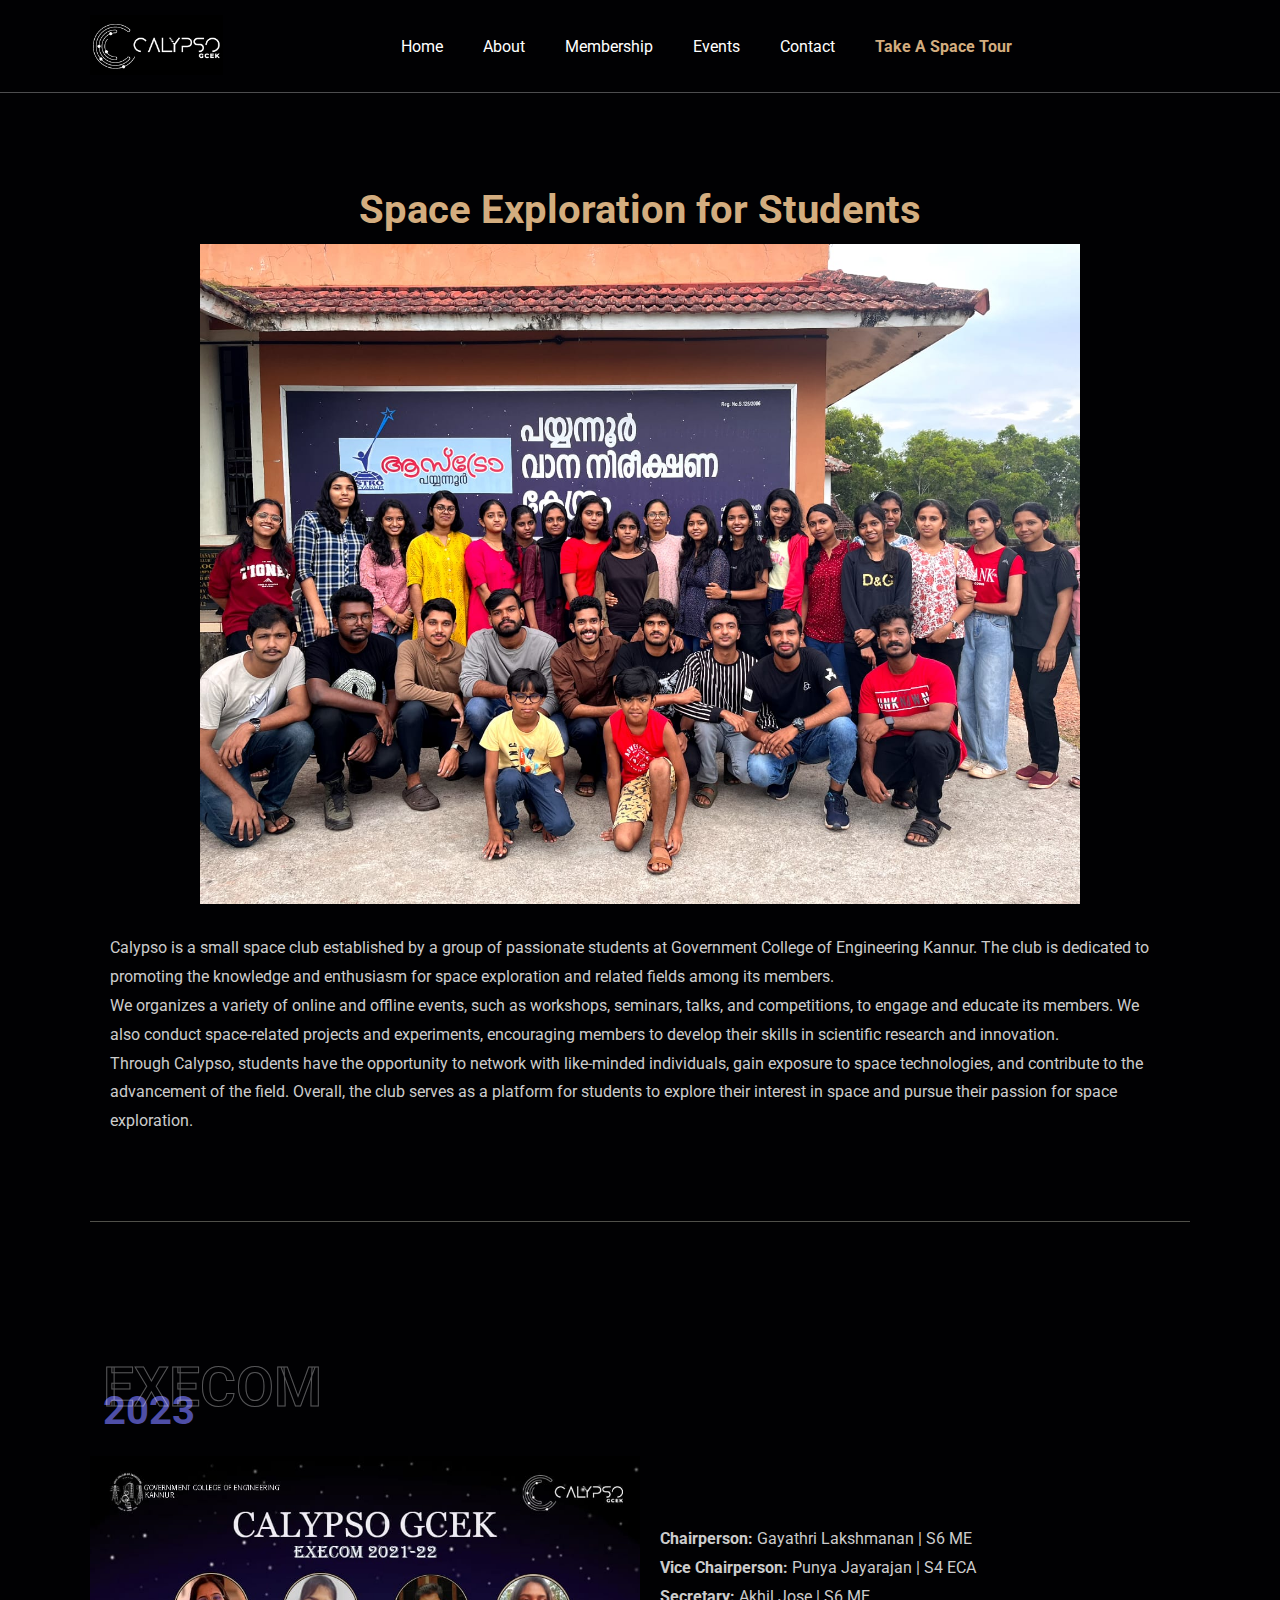
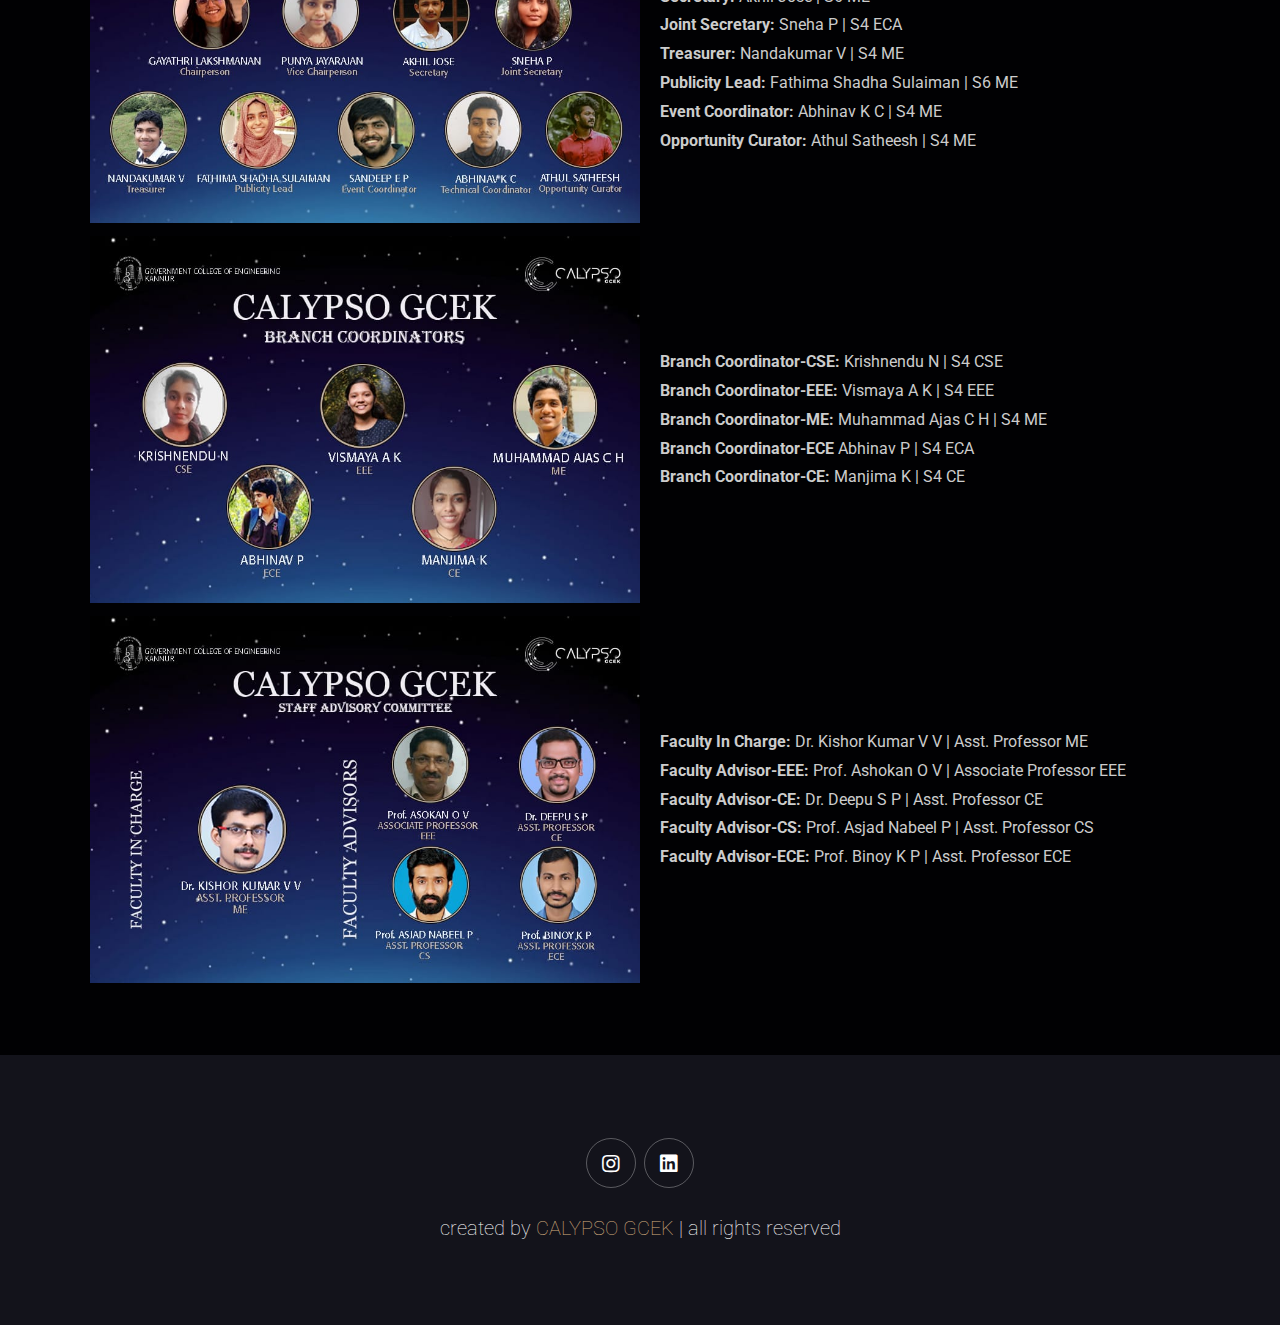
<file: about us.html>
<!DOCTYPE html>
<html lang="en">

<head>
    <meta charset="UTF-8">
    <meta http-equiv="X-UA-Compatible" content="IE=edge">
    <meta name="viewport" content="width=device-width, initial-scale=1.0">
    <title>CALYPSO</title>

    <!-- font awesome cdn link  -->
    <link rel="stylesheet" href="https://cdnjs.cloudflare.com/ajax/libs/font-awesome/5.15.4/css/all.min.css">

    <!-- custom css file link  -->
    <link rel="stylesheet" href="css/style.css">

</head>

<body>
    <div id="cursor"></div>
    <div id="cursor-border"></div>

    <!-- header section starts  -->
    <header class="header">

        <a href="index.html" class="logo">
            <img src="images/logo.png" alt="">
        </a>
    
        <nav class="navbar">
            <div class="dropdown"><button class="dropbtn"><a href="index.html" class="dropdowna">Home</a></button></div>
            <div class="dropdown"><button class="dropbtn"><a href="about us.html" class="dropdowna">About</a></button></div>
            <div class="dropdown"><button class="dropbtn"><a href="https://bit.ly/MembershipFormCalypso" class="dropdowna">Membership</a></button></div>
              <div class="dropdown">
                <button class="dropbtn"><a href="events.html" class="dropdowna">Events</a>
                </button>
                <!-- <div class="dropdown-content">
                  <a href="#" class="dropdownaa">2022</a>
                  <a href="#" class="dropdownaa">2021</a>
                </div> -->
              </div>
            <!-- <a href="#blogs">blogs</a> -->
            <div class="dropdown"><button class="dropbtn"><a  href="index.html#contact" class="dropdowna">Contact</a></button></div>
            <div class="dropdown"><button class="dropbtn"><a style="color:var(--main-color); font-weight: bold;" href="Explore.html" class="dropdowna">Take A Space Tour</a></button></div>
        </nav>
    
        <div class="icons">
            <!-- <div class="fas fa-search" id="search-btn"></div> -->
            <div class="fas fa-bars" id="menu-btn"></div>
        </div>
    
        <div class="search-form">
            <input type="search" id="search-box" placeholder="search here...">
            <label for="search-box" class="fas fa-search"></label>
        </div>
    
    </header>

    <!-- header section ends -->

    <!-- about section starts  -->

    <section class="about" id="about">
        <h1 class="heading"> <span></span> </h1>
        <h1 class="heading"> <span></span> </h1>
        <h1 class="heading"> <span></span> </h1>


        <!-- <h1 class="heading"> <span>POST</span>-1</h1> -->
        <div class="content" style="padding: 1% 0; text-align: center;">
            <!-- <style>
                @keyframes animationname {
                    0% {
                        transform: translateY(40px);
                    }

                    100% {
                        transform: translateY(0px);
                    }
                }
            </style>
            <h2 data-aos="heading-show" class=""><span class="heading_background" style="text-align: center;">About Us</span>
            </h2> -->
            <h3 class="#" style="color: #d3ad7f; font-size: 4rem;">Space Exploration for Students</h3>
        </div>
        <div class="row">

            <div class="image">
                <img style="width: 80%; display: flex; justify-content: center; margin: auto;" src="images/about.jpeg"
                    alt="">
            </div>


        </div>

        <div class="row">
          
            <div class="content">
                <p>
                    Calypso is a small space club established by a group of passionate students at Government College of
                    Engineering Kannur. The club is dedicated to promoting the knowledge and enthusiasm for space
                    exploration and related fields among its members.
                    <br>
                    We organizes a variety of online and offline events, such as workshops, seminars, talks, and
                    competitions, to engage and educate its members. We also conduct space-related projects and
                    experiments, encouraging members to develop their skills in scientific research and innovation.
                    <br>
                    Through Calypso, students have the opportunity to network with like-minded individuals, gain
                    exposure to space technologies, and contribute to the advancement of the field. Overall, the club
                    serves as a platform for students to explore their interest in space and pursue their passion for
                    space exploration.
            </div>

            </p>
        </div>
        <hr>
        <div class="content" style="padding: 10% 0 2% 1.2%;">
            <style>
                @keyframes animationname {
                    0% {
                        transform: translateY(40px);
                    }

                    100% {
                        transform: translateY(0px);
                    }
                }
            </style>
            <!-- <img src="/images/aboutme.png" alt="about" style="height: 20vh;"> -->
            <h2 data-aos="heading-show" class=""><span class="heading_background" style="  color: transparent;
    -webkit-text-stroke: 1px rgba(255, 255, 255, 0.337);">EXECOM</span>
            </h2>
            <h3 class="#" style="color: rgb(78, 78, 167); font-size: 4rem;">2023</h3>
        </div>
        <div class="row">
            <div class="image">
                <!-- <img src="images/alien.gif" alt=""> -->
                <img src="images/execom23-1.jpeg" style="width:100%;" alt="">
            </div>
            <div class="content">
                <p><strong>Chairperson:</strong> Gayathri Lakshmanan | S6 ME<br>
                <strong>Vice Chairperson:</strong> Punya Jayarajan | S4 ECA<br>
                <strong>Secretary:</strong> Akhil Jose | S6 ME<br>
                <strong>Joint Secretary:</strong> Sneha P | S4 ECA<br>
                <strong>Treasurer:</strong> Nandakumar V | S4 ME<br>
                <strong>Publicity Lead:</strong> Fathima Shadha Sulaiman | S6 ME<br>
                <strong>Event Coordinator:</strong> Abhinav K C | S4 ME<br>
                <strong>Opportunity Curator:</strong> Athul Satheesh | S4 ME<br>
                
            </p>

            </div>
           
        
        </div>
        <br>
        <div class="row">
            <div class="image" style="float: right;">
                <!-- <img src="images/alien.gif" alt=""> -->
                <img src="images/execom23-2.jpeg" style="width:100%;" alt="">
            </div>
           
            <div class="content" style="float: left;">
                <p><strong>Branch Coordinator-CSE:</strong> Krishnendu N | S4 CSE<br>
                    <strong>Branch Coordinator-EEE:</strong> Vismaya A K | S4 EEE<br>
                    <strong>Branch Coordinator-ME:</strong> Muhammad Ajas C H | S4 ME<br>
                    <strong>Branch Coordinator-ECE</strong> Abhinav P | S4 ECA<br>
                    <strong>Branch Coordinator-CE:</strong> Manjima K | S4 CE<br>
                </p>
            </div>


        </div>
        <br>
        <div class="row">
            <div class="image">
                <!-- <img src="images/alien.gif" alt=""> -->
                <img src="images/execom23-3.jpeg" alt="">
            </div>

            <div class="content">
                <p><strong>Faculty In Charge:</strong> Dr. Kishor Kumar V V | Asst. Professor ME<br>
                    <strong>Faculty Advisor-EEE:</strong> Prof. Ashokan O V | Associate Professor EEE<br>
                    <strong>Faculty Advisor-CE:</strong> Dr. Deepu S P | Asst. Professor CE<br>
                    <strong>Faculty Advisor-CS:</strong> Prof. Asjad Nabeel P | Asst. Professor CS<br>
                    <strong>Faculty Advisor-ECE:</strong> Prof. Binoy K P | Asst. Professor ECE<br></p>
            </div>
         
        </div>


    </section>



    <!-- about section ends -->


    <!-- footer section starts  -->


    <section class="footer">

        <div class="share">
            <a href="https://instagram.com/calypsogcek?igshid=YmMyMTA2M2Y=" class="fab fa-instagram"></a>
            <a href="https://www.linkedin.com/company/calypso-gcek/" class="fab fa-linkedin"></a>
        </div>
    
        <div class="credit">created by <span>CALYPSO GCEK</span> | all rights reserved</div>
    
    </section>


    <!-- footer section ends -->

















    <!-- custom js file link  -->
    <script src="js/script.js"></script>

</body>

</html>
</file>
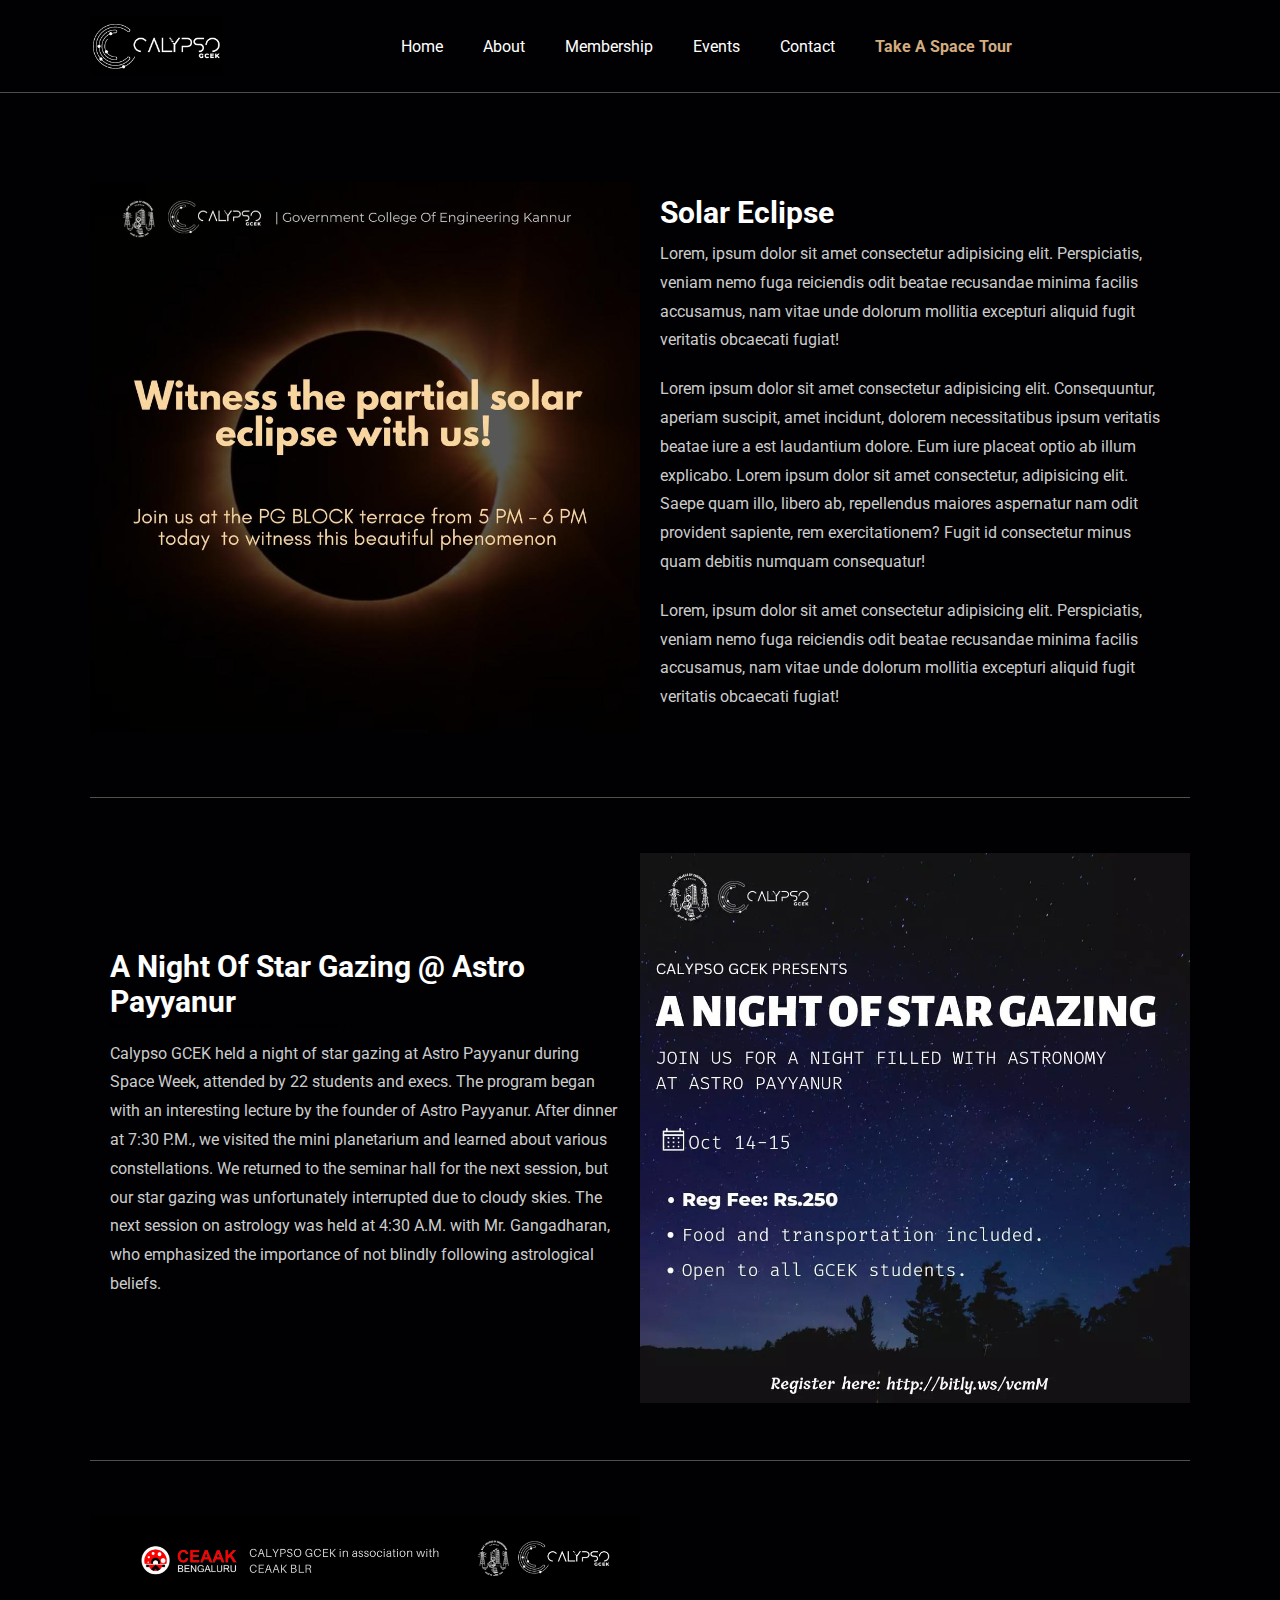
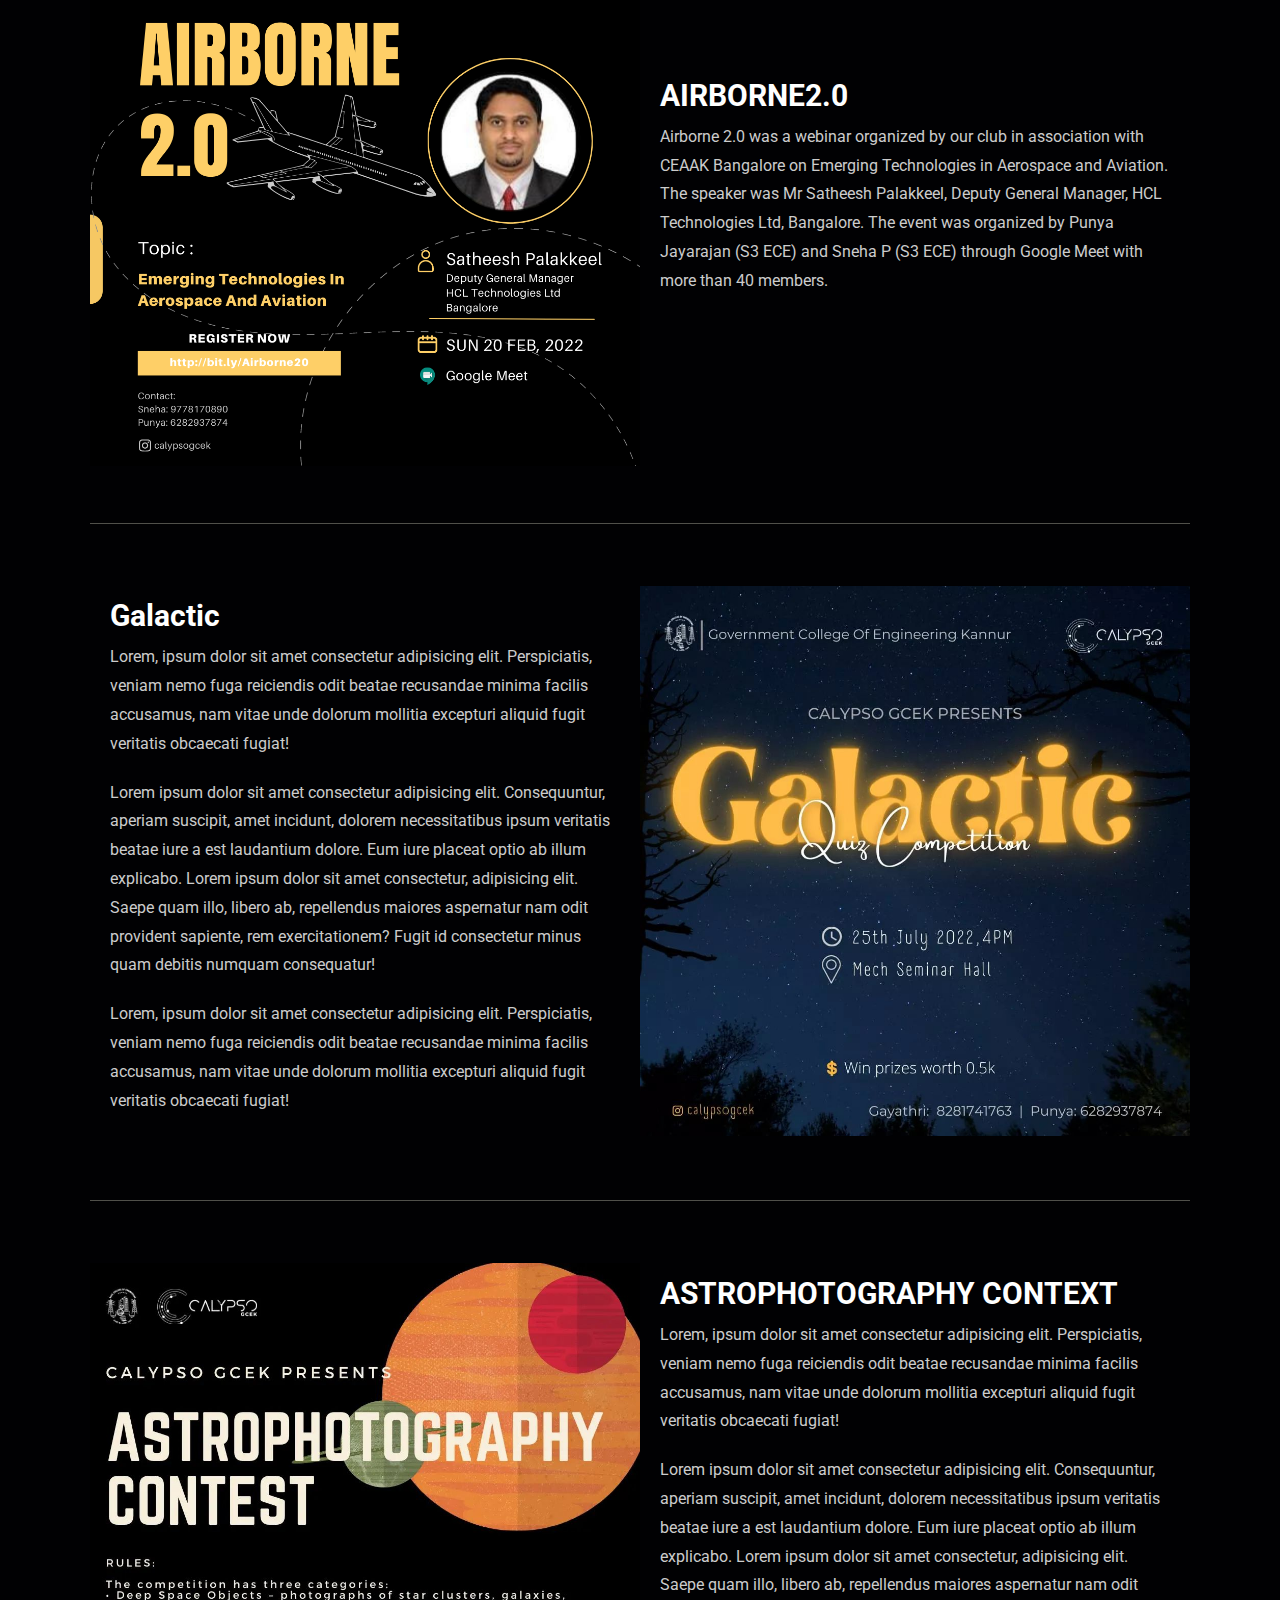
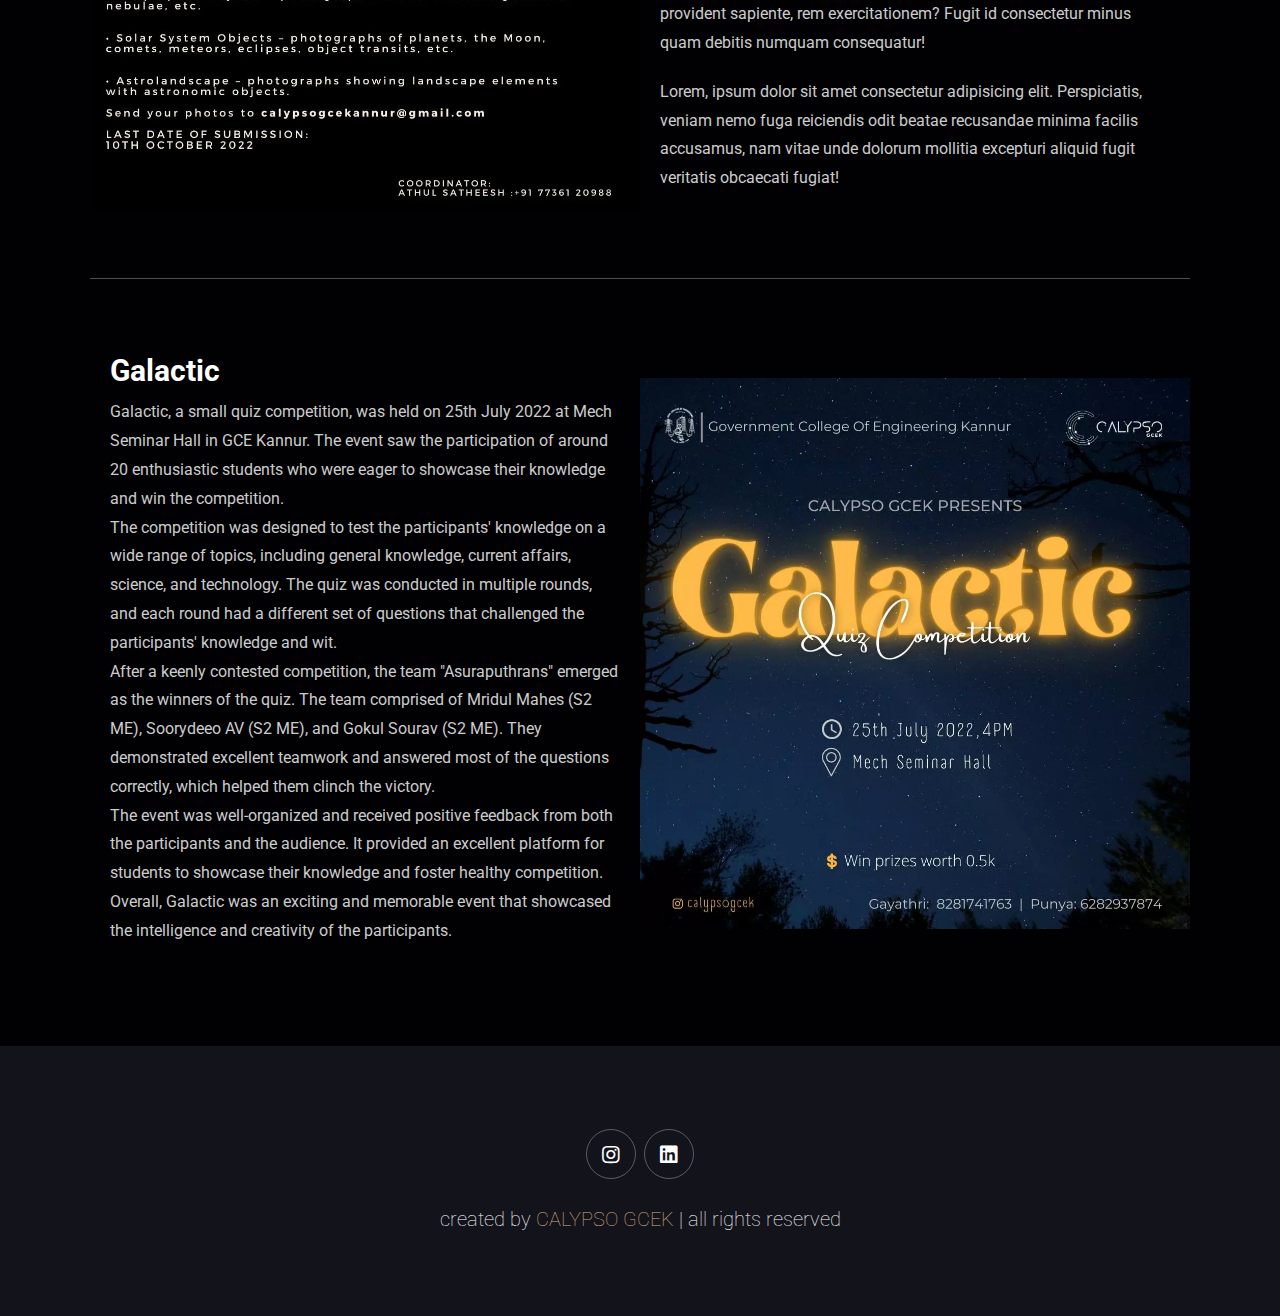
<file: Blog-1.html>
<!DOCTYPE html>
<html lang="en">
<head>
    <meta charset="UTF-8">
    <meta http-equiv="X-UA-Compatible" content="IE=edge">
    <meta name="viewport" content="width=device-width, initial-scale=1.0">
    <title>CALYPSO</title>

    <!-- font awesome cdn link  -->
    <link rel="stylesheet" href="https://cdnjs.cloudflare.com/ajax/libs/font-awesome/5.15.4/css/all.min.css">

    <!-- custom css file link  -->
    <link rel="stylesheet" href="css/style.css">

</head>
<body>
    <div id="cursor"></div>
    <div id="cursor-border"></div>
<!-- header section starts  -->

<header class="header">

    <a href="index.html" class="logo">
        <img src="images/logo.png" alt="">
    </a>

    <nav class="navbar">
        <div class="dropdown"><button class="dropbtn"><a href="index.html" class="dropdowna">Home</a></button></div>
        <div class="dropdown"><button class="dropbtn"><a href="about us.html" class="dropdowna">About</a></button></div>
        <div class="dropdown"><button class="dropbtn"><a href="https://docs.google.com/forms/d/e/1FAIpQLSc9EQU90bvqW6xh5xG42qqK5fLXLWbUMvtEc-94MrA3bBehFQ/viewform" class="dropdowna">Membership</a></button></div>
          <div class="dropdown">
            <button class="dropbtn"><a href="events.html" class="dropdowna">Events</a>
            </button>
            <!-- <div class="dropdown-content">
              <a href="#" class="dropdownaa">2022</a>
              <a href="#" class="dropdownaa">2021</a>
            </div> -->
          </div>
        <!-- <a href="#blogs">blogs</a> -->
        <div class="dropdown"><button class="dropbtn"><a  href="index.html#contact" class="dropdowna">Contact</a></button></div>
        <div class="dropdown"><button class="dropbtn"><a style="color:var(--main-color); font-weight: bold;" href="Explore.html" class="dropdowna">Take A Space Tour</a></button></div>
    </nav>

    <div class="icons">
        <!-- <div class="fas fa-search" id="search-btn"></div> -->
        <div class="fas fa-bars" id="menu-btn"></div>
    </div>

    <div class="search-form">
        <input type="search" id="search-box" placeholder="search here...">
        <label for="search-box" class="fas fa-search"></label>
    </div>

</header>

<!-- header section ends -->

<!-- about section starts  -->

<section class="about" id="about">
    <h1 class="heading"> <span></span> </h1>
    <h1 class="heading"> <span></span> </h1>
    <h1 class="heading"> <span></span> </h1>


    <!-- <h1 class="heading"> <span>POST</span>-1</h1> -->

<!-- SET1 -->

    <div class="row">

        <div class="image">
            <img src="images/solareclipse.jpeg" alt="">
            <!-- <img src="images/alien.gif" alt=""> -->
        </div>
        <div class="content">
            <h3>Solar Eclipse</h3>
           <p>Lorem, ipsum dolor sit amet consectetur adipisicing elit. Perspiciatis, veniam nemo fuga reiciendis odit beatae recusandae minima facilis accusamus, nam vitae unde dolorum mollitia excepturi aliquid fugit veritatis obcaecati fugiat!</p>
            <p>Lorem ipsum dolor sit amet consectetur adipisicing elit. Consequuntur, aperiam suscipit, amet incidunt, dolorem necessitatibus ipsum veritatis beatae iure a est laudantium dolore. Eum iure placeat optio ab illum explicabo. Lorem ipsum dolor sit amet consectetur, adipisicing elit. Saepe quam illo, libero ab, repellendus maiores aspernatur nam odit provident sapiente, rem exercitationem? Fugit id consectetur minus quam debitis numquam consequatur!</p>
            <p>Lorem, ipsum dolor sit amet consectetur adipisicing elit. Perspiciatis, veniam nemo fuga reiciendis odit beatae recusandae minima facilis accusamus, nam vitae unde dolorum mollitia excepturi aliquid fugit veritatis obcaecati fugiat!</p>
        </div>
    </div>
<hr>


    <div class="row">

        
        <div class="content">
            <h3>A Night Of Star Gazing @ Astro Payyanur</h3>
            Date:14/08/2022
            Place:Payyanur
            No. of Participants: 27
         <p>   
            Calypso GCEK held a night of star gazing at Astro Payyanur during Space Week, attended by 22 students and execs. 
            The program began with an interesting lecture by the founder of Astro Payyanur. After dinner at 7:30 P.M.,
             we visited the mini planetarium and learned about various constellations. We returned to the seminar hall for the next session, 
             but our star gazing was unfortunately interrupted due to cloudy skies. The next session on astrology was held 
              at 4:30 A.M. with Mr. Gangadharan, who emphasized the importance of not blindly following astrological beliefs. </p> 
        </div>
        <div class="image">
            <!-- <img src="images/alien.gif" alt=""> -->
            <img src="images/anightofstargazing.jpg" alt="">
        </div>


    </div>
<hr>
<!-- SET2 -->

<div class="row">

    <div class="image">
        <!-- <img src="images/alien.gif" alt=""> -->
        <img src="images/Airborne2.png" alt="">
    </div>
    <div class="content">
        <h3>AIRBORNE2.0</h3>
<p>      Airborne 2.0 was a webinar organized by our club in association with CEAAK Bangalore on Emerging Technologies in Aerospace and Aviation. The speaker was Mr Satheesh Palakkeel, Deputy General Manager, HCL Technologies Ltd, Bangalore. The event was organized by Punya Jayarajan (S3 ECE) and Sneha P (S3 ECE) through Google Meet with more than 40 members.
</p>  
    </div>
</div>

<hr>


<div class="row">

    
    <div class="content">
        <h3>Galactic</h3>
       <p>Lorem, ipsum dolor sit amet consectetur adipisicing elit. Perspiciatis, veniam nemo fuga reiciendis odit beatae recusandae minima facilis accusamus, nam vitae unde dolorum mollitia excepturi aliquid fugit veritatis obcaecati fugiat!</p>
        <p>Lorem ipsum dolor sit amet consectetur adipisicing elit. Consequuntur, aperiam suscipit, amet incidunt, dolorem necessitatibus ipsum veritatis beatae iure a est laudantium dolore. Eum iure placeat optio ab illum explicabo. Lorem ipsum dolor sit amet consectetur, adipisicing elit. Saepe quam illo, libero ab, repellendus maiores aspernatur nam odit provident sapiente, rem exercitationem? Fugit id consectetur minus quam debitis numquam consequatur!</p>
        <p>Lorem, ipsum dolor sit amet consectetur adipisicing elit. Perspiciatis, veniam nemo fuga reiciendis odit beatae recusandae minima facilis accusamus, nam vitae unde dolorum mollitia excepturi aliquid fugit veritatis obcaecati fugiat!</p>
     
    </div>
    <div class="image">
        <!-- <img src="images/alien.gif" alt=""> -->
        <img src="images/galactic.jpg" alt="">
    </div>

</div>
<!-- SET3 -->
<hr>
<div class="row">
    <div class="image">
        <!-- <img src="images/alien.gif" alt=""> -->
        <img src="images/astrophotography.jpg" alt="">
    </div>
    <div class="content">
        <h3 style="font-size: 3rem;">ASTROPHOTOGRAPHY CONTEXT</h3>
       <p>Lorem, ipsum dolor sit amet consectetur adipisicing elit. Perspiciatis, veniam nemo fuga reiciendis odit beatae recusandae minima facilis accusamus, nam vitae unde dolorum mollitia excepturi aliquid fugit veritatis obcaecati fugiat!</p>
        <p>Lorem ipsum dolor sit amet consectetur adipisicing elit. Consequuntur, aperiam suscipit, amet incidunt, dolorem necessitatibus ipsum veritatis beatae iure a est laudantium dolore. Eum iure placeat optio ab illum explicabo. Lorem ipsum dolor sit amet consectetur, adipisicing elit. Saepe quam illo, libero ab, repellendus maiores aspernatur nam odit provident sapiente, rem exercitationem? Fugit id consectetur minus quam debitis numquam consequatur!</p>
        <p>Lorem, ipsum dolor sit amet consectetur adipisicing elit. Perspiciatis, veniam nemo fuga reiciendis odit beatae recusandae minima facilis accusamus, nam vitae unde dolorum mollitia excepturi aliquid fugit veritatis obcaecati fugiat!</p>
    </div>
</div>

<hr>


<div class="row">

    
    <div class="content">
        <h3>Galactic</h3>
      <p>Galactic, a small quiz competition, was held on 25th July 2022 at Mech Seminar Hall in GCE Kannur. The event saw the participation of around 20 enthusiastic students who were eager to showcase their knowledge and win the competition.
<br>
        The competition was designed to test the participants' knowledge on a wide range of topics, including general knowledge, current affairs, science, and technology. The quiz was conducted in multiple rounds, and each round had a different set of questions that challenged the participants' knowledge and wit.
        <br>
        After a keenly contested competition, the team "Asuraputhrans" emerged as the winners of the quiz. The team comprised of Mridul Mahes (S2 ME), Soorydeeo AV (S2 ME), and Gokul Sourav (S2 ME). They demonstrated excellent teamwork and answered most of the questions correctly, which helped them clinch the victory.
        <br>
        The event was well-organized and received positive feedback from both the participants and the audience. It provided an excellent platform for students to showcase their knowledge and foster healthy competition. Overall, Galactic was an exciting and memorable event that showcased the intelligence and creativity of the participants.</p>
    </div>
    <div class="image">
        <!-- <img src="images/alien.gif" alt=""> -->
        <img src="images/galactic.jpg" alt="">
    </div>

</div>

</section>
<!-- about section ends -->


<!-- footer section starts  -->
<section class="footer">

    <div class="share">
        <a href="https://instagram.com/calypsogcek?igshid=YmMyMTA2M2Y=" class="fab fa-instagram"></a>
        <a href="https://www.linkedin.com/company/calypso-gcek/" class="fab fa-linkedin"></a>
    </div>

    <div class="credit">created by <span>CALYPSO GCEK</span> | all rights reserved</div>

</section>


<!-- footer section ends -->

















<!-- custom js file link  -->
<script src="js/script.js"></script>

</body>
</html>
</file>
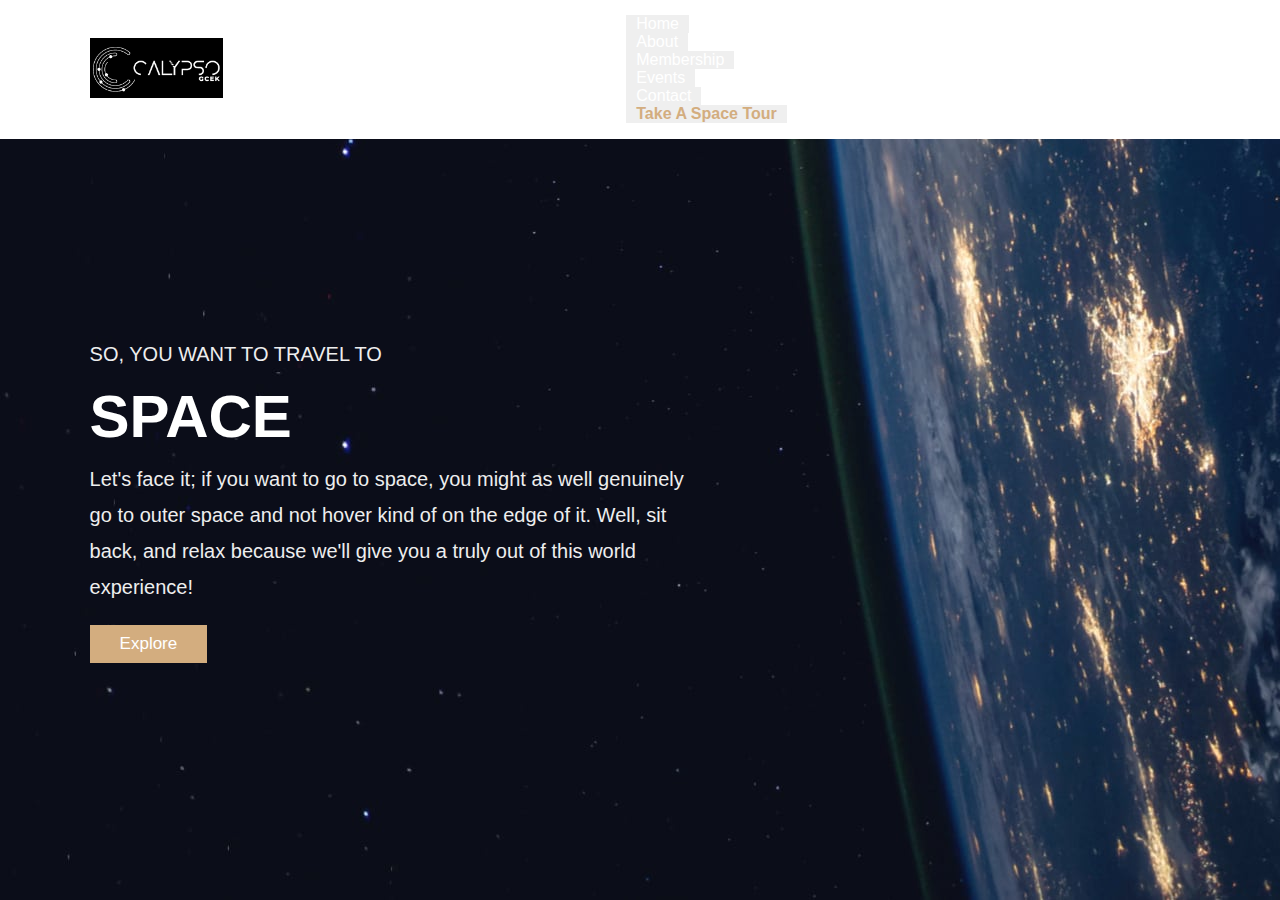
<file: Destination.html>
<!DOCTYPE html>
<html lang="en">
<head>
    <meta charset="UTF-8">
    <meta http-equiv="X-UA-Compatible" content="IE=edge">
    <meta name="viewport" content="width=device-width, initial-scale=1.0">
    <title>CALYPSO</title>

    <!-- font awesome cdn link  -->
    <link rel="stylesheet" href="https://cdnjs.cloudflare.com/ajax/libs/font-awesome/5.15.4/css/all.min.css">

    <!-- custom css file link  -->
    <link rel="stylesheet" href="css/style1.css">

</head>
<body>
    <div id="cursor"></div>
    <div id="cursor-border"></div>  
<!-- header section starts  -->

<header class="header">

    <a href="index.html" class="logo">
        <img src="images/logo.png" alt="">
    </a>

    <nav class="navbar">
        <div class="dropdown"><button class="dropbtn"><a href="index.html" class="dropdowna">Home</a></button></div>
        <div class="dropdown"><button class="dropbtn"><a href="about us.html" class="dropdowna">About</a></button></div>
        <div class="dropdown"><button class="dropbtn"><a href="https://bit.ly/MembershipFormCalypso" class="dropdowna">Membership</a></button></div>
          <div class="dropdown">
            <button class="dropbtn"><a href="events.html" class="dropdowna">Events</a>
            </button>
            <!-- <div class="dropdown-content">
              <a href="#" class="dropdownaa">2022</a>
              <a href="#" class="dropdownaa">2021</a>
            </div> -->
          </div>
        <!-- <a href="#blogs">blogs</a> -->
        <div class="dropdown"><button class="dropbtn"><a  href="index.html#contact" class="dropdowna">Contact</a></button></div>
        <div class="dropdown"><button class="dropbtn"><a style="color:var(--main-color); font-weight: bold;" href="Explore.html" class="dropdowna">Take A Space Tour</a></button></div>
    </nav>

    <div class="icons">
        <!-- <div class="fas fa-search" id="search-btn"></div> -->
        <div class="fas fa-bars" id="menu-btn"></div>
    </div>

    <div class="search-form">
        <input type="search" id="search-box" placeholder="search here...">
        <label for="search-box" class="fas fa-search"></label>
    </div>

</header>

<!-- header section ends -->

<!-- home section starts  -->

<section class="home" id="home" style="background:url(images/home-img-explore.jpg) no-repeat">
    <div class="content">
        <br></br>
        <br></br>
        <br></br>
        <br></br>
<p class="block font-semibold tracking-widest text-4xl text-white md:text-5xl lg:text-6xl 2xl:text-7xl mb-10 mt-3">SO, YOU WANT TO TRAVEL TO</p>
        <h3>SPACE</h3>
        <p>Let's face it; if you want to go to space, you might as well genuinely go to outer space and not hover kind of on the edge of it. Well, sit back, and relax because we'll give you a truly out of this world experience!</p>
        <a href="#" class="btn">Explore</a>
    </div>

</section>

<!-- home section ends -->













<!-- custom js file link  -->
<script src="js/script.js"></script>

</body>
</html>
</file>
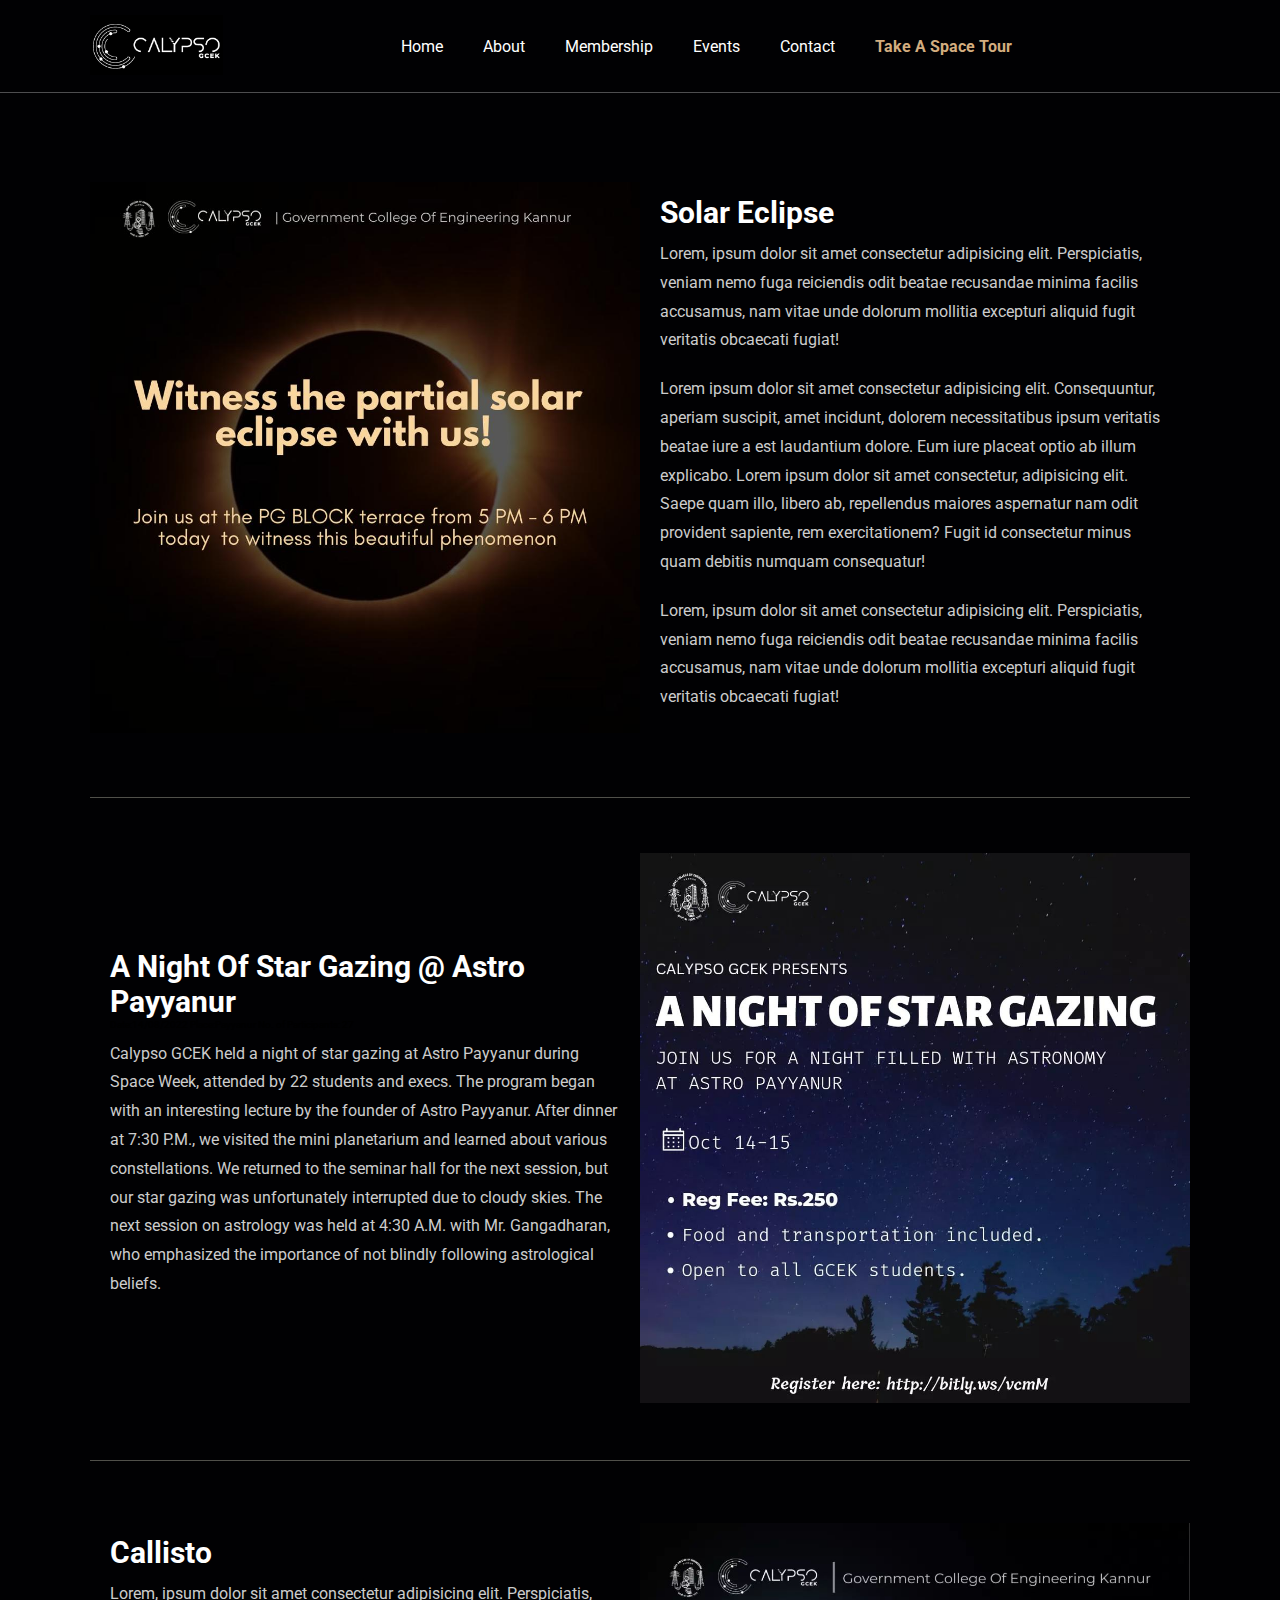
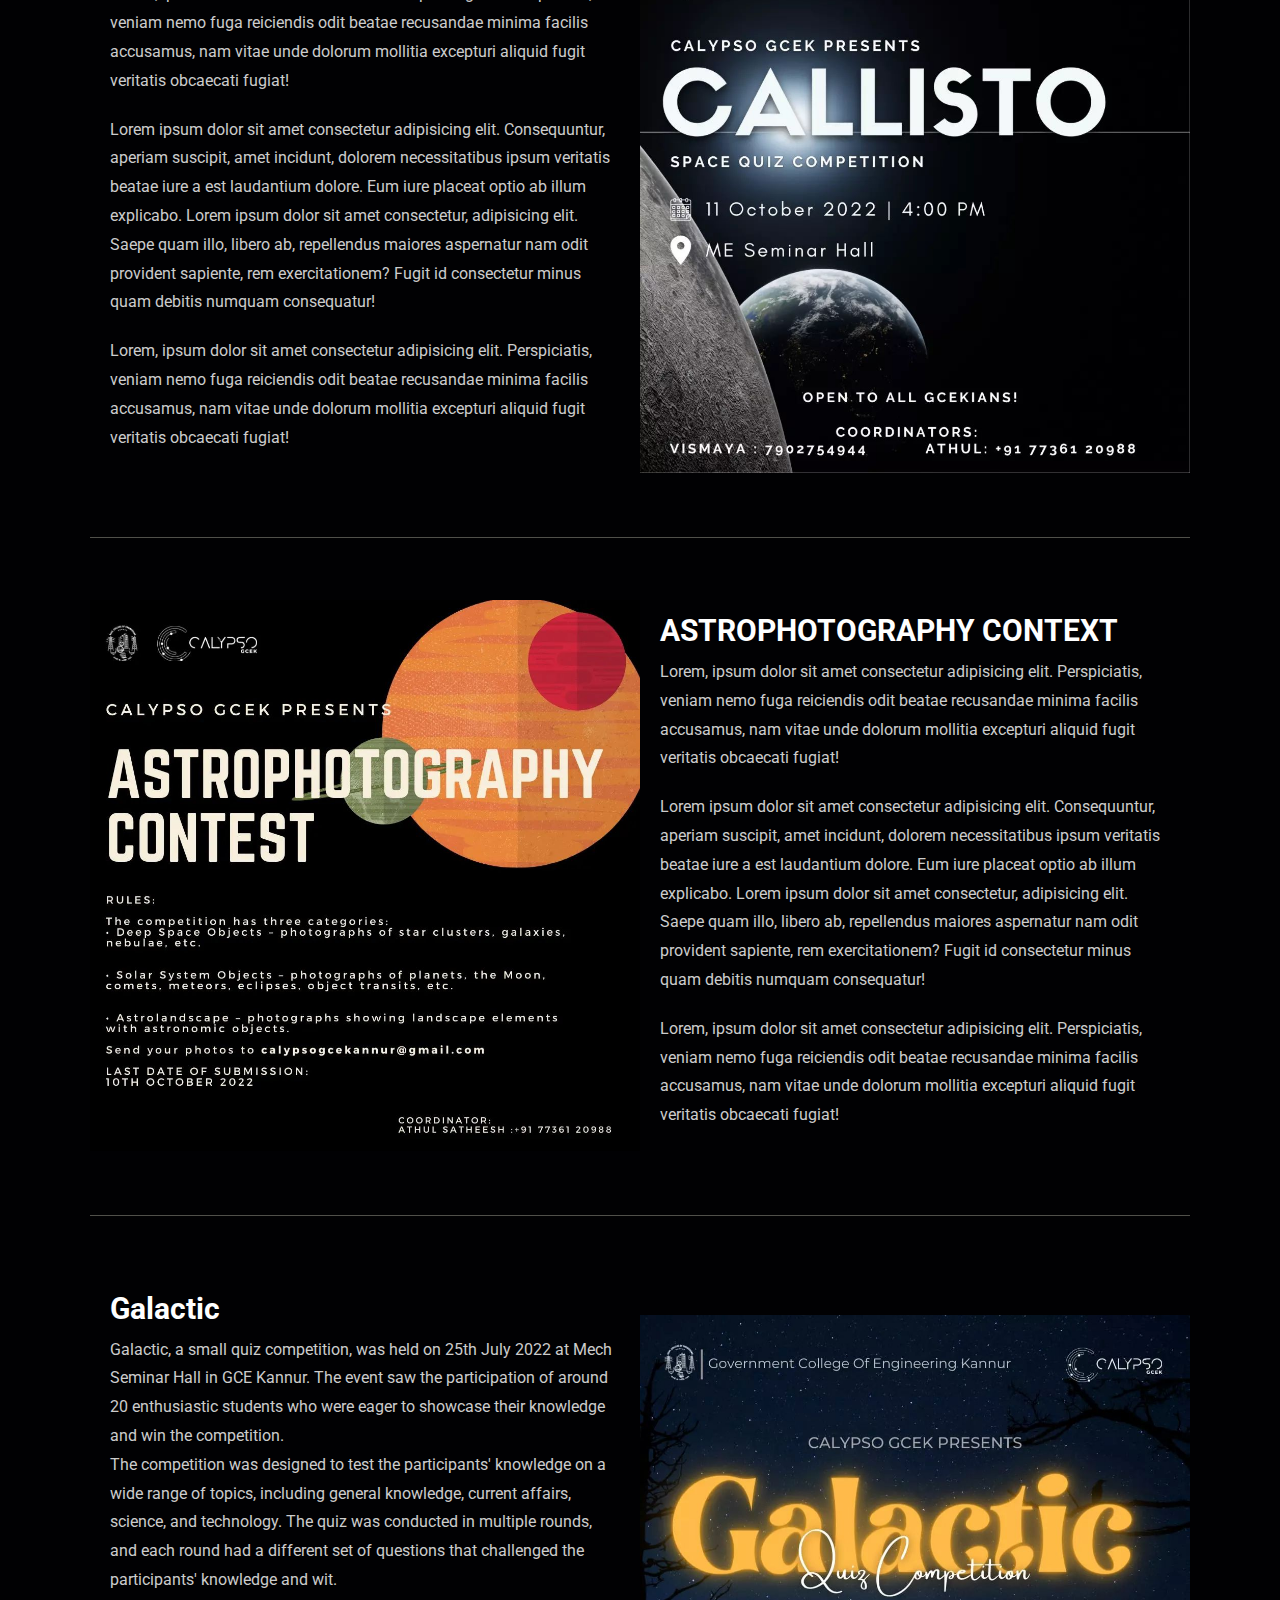
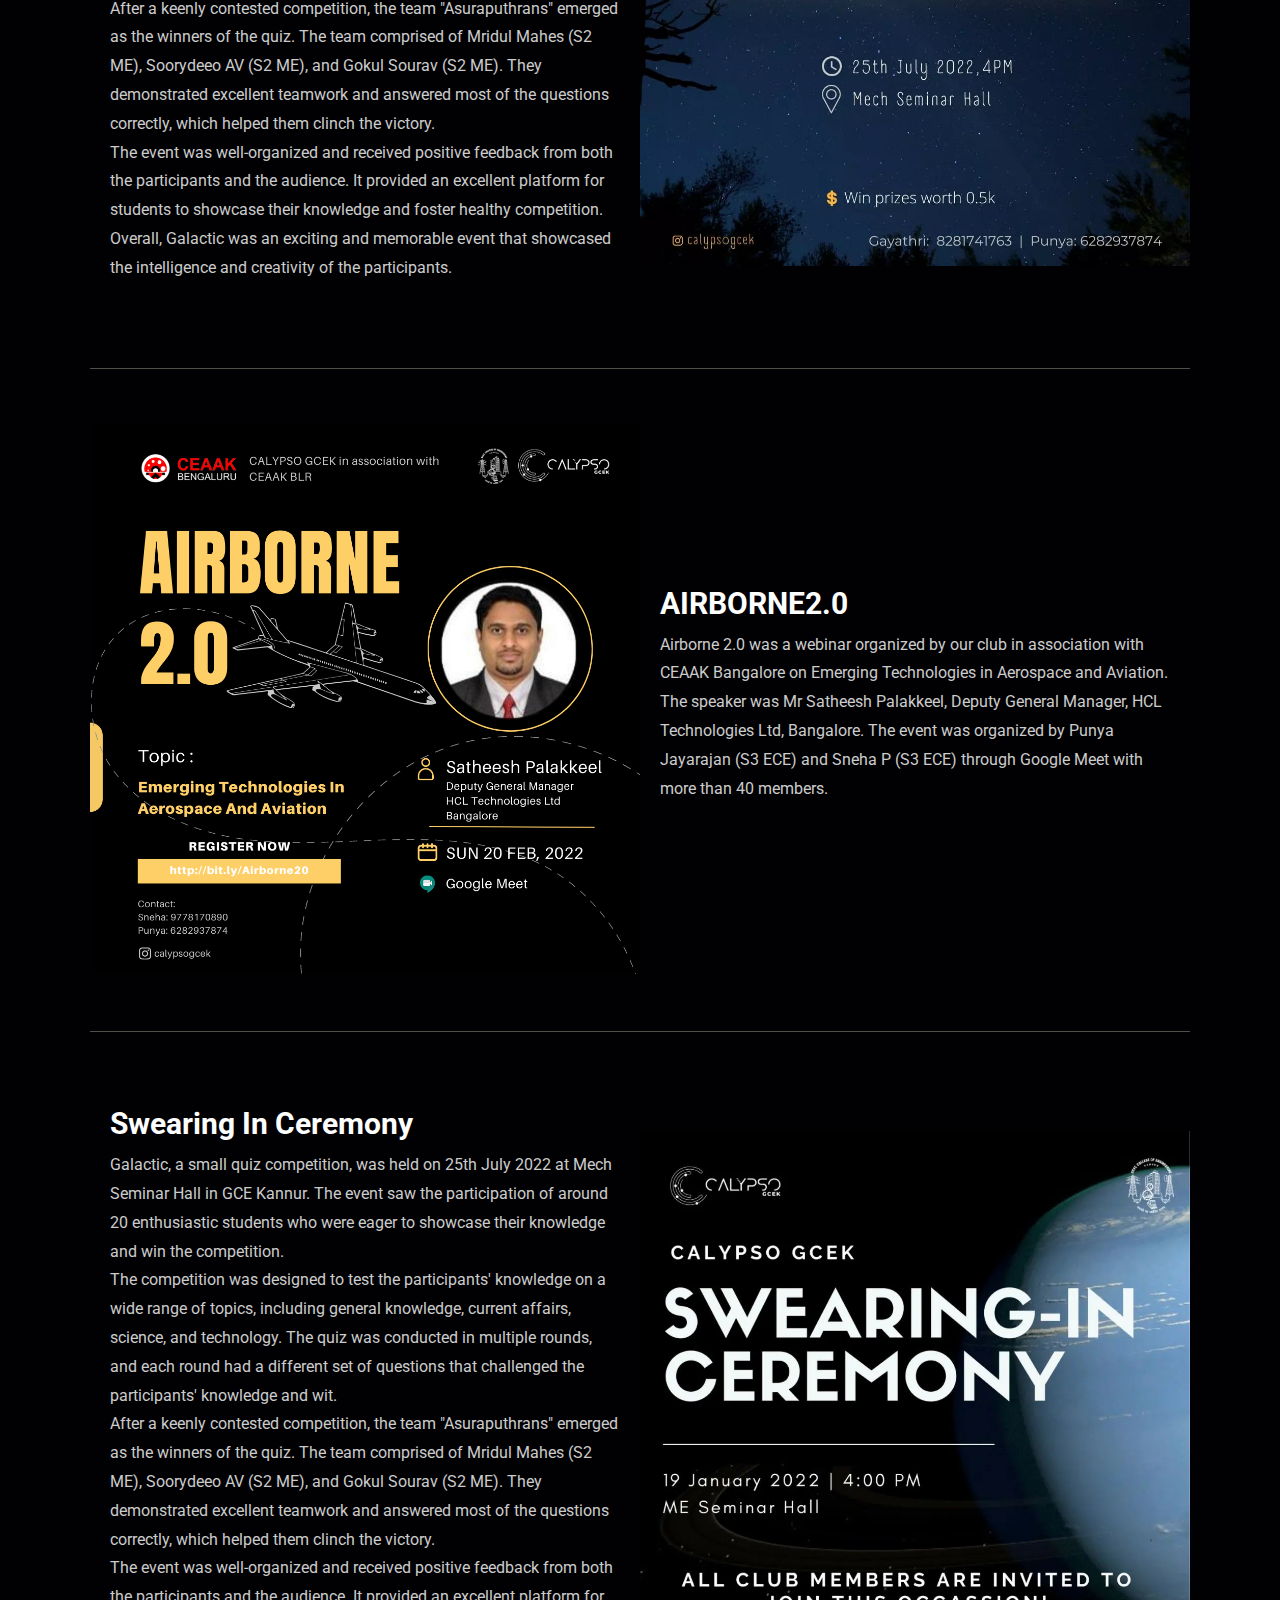
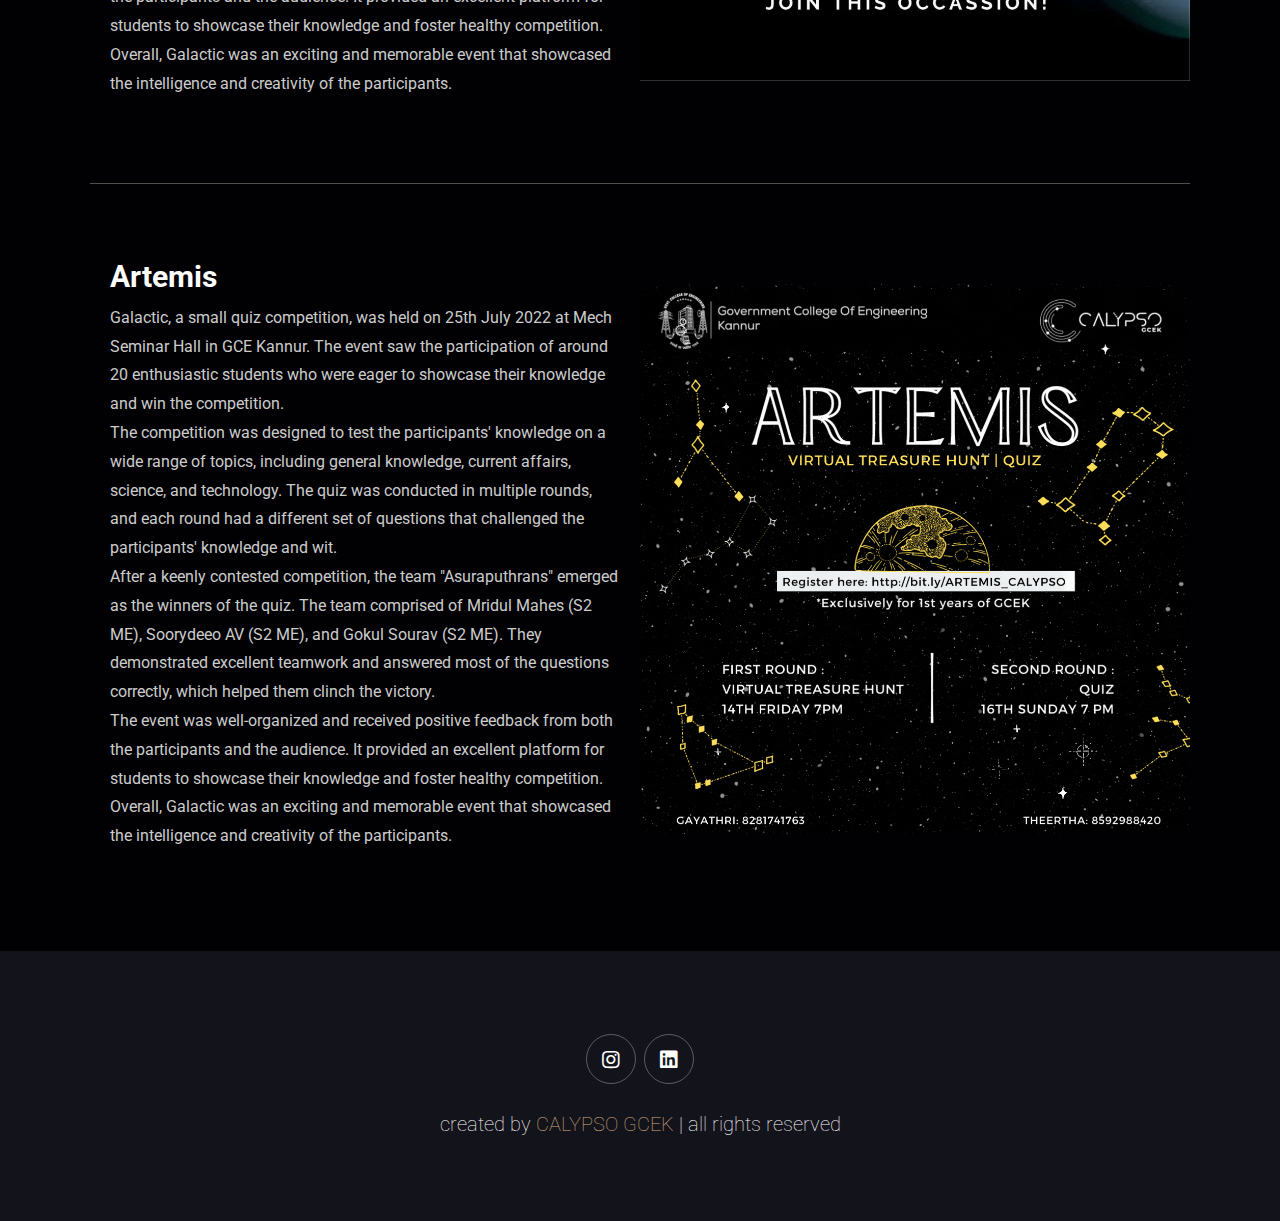
<file: event22list.html>
<!DOCTYPE html>
<html lang="en">
<head>
    <meta charset="UTF-8">
    <meta http-equiv="X-UA-Compatible" content="IE=edge">
    <meta name="viewport" content="width=device-width, initial-scale=1.0">
    <title>CALYPSO</title>

    <!-- font awesome cdn link  -->
    <link rel="stylesheet" href="https://cdnjs.cloudflare.com/ajax/libs/font-awesome/5.15.4/css/all.min.css">

    <!-- custom css file link  -->
    <link rel="stylesheet" href="css/style.css">

</head>
<body>
    <div id="cursor"></div>
    <div id="cursor-border"></div>
<!-- header section starts  -->

<header class="header">

    <a href="index.html" class="logo">
        <img src="images/logo.png" alt="">
    </a>

    <nav class="navbar">
        <div class="dropdown"><button class="dropbtn"><a href="index.html" class="dropdowna">Home</a></button></div>
        <div class="dropdown"><button class="dropbtn"><a href="about us.html" class="dropdowna">About</a></button></div>
        <div class="dropdown"><button class="dropbtn"><a href="https://bit.ly/MembershipFormCalypso" class="dropdowna">Membership</a></button></div>
          <div class="dropdown">
            <button class="dropbtn"><a href="events.html" class="dropdowna">Events</a>
            </button>
            <!-- <div class="dropdown-content">
              <a href="#" class="dropdownaa">2022</a>
              <a href="#" class="dropdownaa">2021</a>
            </div> -->
          </div>
        <!-- <a href="#blogs">blogs</a> -->
        <div class="dropdown"><button class="dropbtn"><a  href="index.html#contact" class="dropdowna">Contact</a></button></div>
        <div class="dropdown"><button class="dropbtn"><a style="color:var(--main-color); font-weight: bold;" href="Explore.html" class="dropdowna">Take A Space Tour</a></button></div>
    </nav>

    <div class="icons">
        <!-- <div class="fas fa-search" id="search-btn"></div> -->
        <div class="fas fa-bars" id="menu-btn"></div>
    </div>

    <div class="search-form">
        <input type="search" id="search-box" placeholder="search here...">
        <label for="search-box" class="fas fa-search"></label>
    </div>

</header>

<!-- header section ends -->

<!-- about section starts  -->

<section class="about" id="about">
    <h1 class="heading"> <span></span> </h1>
    <h1 class="heading"> <span></span> </h1>
    <h1 class="heading"> <span></span> </h1>


    <!-- <h1 class="heading"> <span>POST</span>-1</h1> -->

<!-- SET1 -->

    <div class="row" id="solareclipse">

        <div class="image">
            <img src="images/solareclipse.jpeg" alt="">
            <!-- <img src="images/alien.gif" alt=""> -->
        </div>
        <div class="content">
            <h3>Solar Eclipse</h3>
           <p>Lorem, ipsum dolor sit amet consectetur adipisicing elit. Perspiciatis, veniam nemo fuga reiciendis odit beatae recusandae minima facilis accusamus, nam vitae unde dolorum mollitia excepturi aliquid fugit veritatis obcaecati fugiat!</p>
            <p>Lorem ipsum dolor sit amet consectetur adipisicing elit. Consequuntur, aperiam suscipit, amet incidunt, dolorem necessitatibus ipsum veritatis beatae iure a est laudantium dolore. Eum iure placeat optio ab illum explicabo. Lorem ipsum dolor sit amet consectetur, adipisicing elit. Saepe quam illo, libero ab, repellendus maiores aspernatur nam odit provident sapiente, rem exercitationem? Fugit id consectetur minus quam debitis numquam consequatur!</p>
            <p>Lorem, ipsum dolor sit amet consectetur adipisicing elit. Perspiciatis, veniam nemo fuga reiciendis odit beatae recusandae minima facilis accusamus, nam vitae unde dolorum mollitia excepturi aliquid fugit veritatis obcaecati fugiat!</p>
        </div>
    </div>
<hr>


    <div class="row" id="anightofstargazing">

        
        <div class="content">
            <h3>A Night Of Star Gazing @ Astro Payyanur</h3>
            Date:14/08/2022
            Place:Payyanur
            No. of Participants: 27
         <p>   
            Calypso GCEK held a night of star gazing at Astro Payyanur during Space Week, attended by 22 students and execs. 
            The program began with an interesting lecture by the founder of Astro Payyanur. After dinner at 7:30 P.M.,
             we visited the mini planetarium and learned about various constellations. We returned to the seminar hall for the next session, 
             but our star gazing was unfortunately interrupted due to cloudy skies. The next session on astrology was held 
              at 4:30 A.M. with Mr. Gangadharan, who emphasized the importance of not blindly following astrological beliefs. </p> 
        </div>
        <div class="image">
            <!-- <img src="images/alien.gif" alt=""> -->
            <img src="images/anightofstargazing.jpg" alt="">
        </div>


    </div>
<hr>
<!-- SET2 -->


<div class="row" id="callisto">

    
    <div class="content">
        <h3>Callisto</h3>
       <p>Lorem, ipsum dolor sit amet consectetur adipisicing elit. Perspiciatis, veniam nemo fuga reiciendis odit beatae recusandae minima facilis accusamus, nam vitae unde dolorum mollitia excepturi aliquid fugit veritatis obcaecati fugiat!</p>
        <p>Lorem ipsum dolor sit amet consectetur adipisicing elit. Consequuntur, aperiam suscipit, amet incidunt, dolorem necessitatibus ipsum veritatis beatae iure a est laudantium dolore. Eum iure placeat optio ab illum explicabo. Lorem ipsum dolor sit amet consectetur, adipisicing elit. Saepe quam illo, libero ab, repellendus maiores aspernatur nam odit provident sapiente, rem exercitationem? Fugit id consectetur minus quam debitis numquam consequatur!</p>
        <p>Lorem, ipsum dolor sit amet consectetur adipisicing elit. Perspiciatis, veniam nemo fuga reiciendis odit beatae recusandae minima facilis accusamus, nam vitae unde dolorum mollitia excepturi aliquid fugit veritatis obcaecati fugiat!</p>
     
    </div>
    <div class="image">
        <!-- <img src="images/alien.gif" alt=""> -->
        <img src="images/callisto.jpg" alt="">
    </div>

</div>
<!-- SET3 -->
<hr>
<div class="row" id="astrophotographycontest">
    <div class="image">
        <!-- <img src="images/alien.gif" alt=""> -->
        <img src="images/astrophotography.jpg" alt="">
    </div>
    <div class="content">
        <h3 style="font-size: 3rem;">ASTROPHOTOGRAPHY CONTEXT</h3>
       <p>Lorem, ipsum dolor sit amet consectetur adipisicing elit. Perspiciatis, veniam nemo fuga reiciendis odit beatae recusandae minima facilis accusamus, nam vitae unde dolorum mollitia excepturi aliquid fugit veritatis obcaecati fugiat!</p>
        <p>Lorem ipsum dolor sit amet consectetur adipisicing elit. Consequuntur, aperiam suscipit, amet incidunt, dolorem necessitatibus ipsum veritatis beatae iure a est laudantium dolore. Eum iure placeat optio ab illum explicabo. Lorem ipsum dolor sit amet consectetur, adipisicing elit. Saepe quam illo, libero ab, repellendus maiores aspernatur nam odit provident sapiente, rem exercitationem? Fugit id consectetur minus quam debitis numquam consequatur!</p>
        <p>Lorem, ipsum dolor sit amet consectetur adipisicing elit. Perspiciatis, veniam nemo fuga reiciendis odit beatae recusandae minima facilis accusamus, nam vitae unde dolorum mollitia excepturi aliquid fugit veritatis obcaecati fugiat!</p>
    </div>
</div>

<hr>


<div class="row" id="galactic">

    
    <div class="content">
        <h3>Galactic</h3>
      <p>Galactic, a small quiz competition, was held on 25th July 2022 at Mech Seminar Hall in GCE Kannur. The event saw the participation of around 20 enthusiastic students who were eager to showcase their knowledge and win the competition.
<br>
        The competition was designed to test the participants' knowledge on a wide range of topics, including general knowledge, current affairs, science, and technology. The quiz was conducted in multiple rounds, and each round had a different set of questions that challenged the participants' knowledge and wit.
        <br>
        After a keenly contested competition, the team "Asuraputhrans" emerged as the winners of the quiz. The team comprised of Mridul Mahes (S2 ME), Soorydeeo AV (S2 ME), and Gokul Sourav (S2 ME). They demonstrated excellent teamwork and answered most of the questions correctly, which helped them clinch the victory.
        <br>
        The event was well-organized and received positive feedback from both the participants and the audience. It provided an excellent platform for students to showcase their knowledge and foster healthy competition. Overall, Galactic was an exciting and memorable event that showcased the intelligence and creativity of the participants.</p>
    </div>
    <div class="image">
        <!-- <img src="images/alien.gif" alt=""> -->
        <img src="images/galactic.jpg" alt="">
    </div>

</div>
<hr>
<div class="row" id="airborne">

    <div class="image">
        <!-- <img src="images/alien.gif" alt=""> -->
        <img src="images/Airborne2.png" alt="">
    </div>
    <div class="content">
        <h3>AIRBORNE2.0</h3>
<p>      Airborne 2.0 was a webinar organized by our club in association with CEAAK Bangalore on Emerging Technologies in Aerospace and Aviation. The speaker was Mr Satheesh Palakkeel, Deputy General Manager, HCL Technologies Ltd, Bangalore. The event was organized by Punya Jayarajan (S3 ECE) and Sneha P (S3 ECE) through Google Meet with more than 40 members.
</p>  
    </div>
</div>

<hr>
<div class="row" id="swearinginceremony">

    
    <div class="content">
        <h3>Swearing In Ceremony</h3>
      <p>Galactic, a small quiz competition, was held on 25th July 2022 at Mech Seminar Hall in GCE Kannur. The event saw the participation of around 20 enthusiastic students who were eager to showcase their knowledge and win the competition.
<br>
        The competition was designed to test the participants' knowledge on a wide range of topics, including general knowledge, current affairs, science, and technology. The quiz was conducted in multiple rounds, and each round had a different set of questions that challenged the participants' knowledge and wit.
        <br>
        After a keenly contested competition, the team "Asuraputhrans" emerged as the winners of the quiz. The team comprised of Mridul Mahes (S2 ME), Soorydeeo AV (S2 ME), and Gokul Sourav (S2 ME). They demonstrated excellent teamwork and answered most of the questions correctly, which helped them clinch the victory.
        <br>
        The event was well-organized and received positive feedback from both the participants and the audience. It provided an excellent platform for students to showcase their knowledge and foster healthy competition. Overall, Galactic was an exciting and memorable event that showcased the intelligence and creativity of the participants.</p>
    </div>
    <div class="image">
        <!-- <img src="images/alien.gif" alt=""> -->
        <img src="images/swearing in ceremony.jpg" alt="">
    </div>
<hr>
<div class="row" id="artemis">

    
    <div class="content">
        <h3>Artemis</h3>
      <p>Galactic, a small quiz competition, was held on 25th July 2022 at Mech Seminar Hall in GCE Kannur. The event saw the participation of around 20 enthusiastic students who were eager to showcase their knowledge and win the competition.
<br>
        The competition was designed to test the participants' knowledge on a wide range of topics, including general knowledge, current affairs, science, and technology. The quiz was conducted in multiple rounds, and each round had a different set of questions that challenged the participants' knowledge and wit.
        <br>
        After a keenly contested competition, the team "Asuraputhrans" emerged as the winners of the quiz. The team comprised of Mridul Mahes (S2 ME), Soorydeeo AV (S2 ME), and Gokul Sourav (S2 ME). They demonstrated excellent teamwork and answered most of the questions correctly, which helped them clinch the victory.
        <br>
        The event was well-organized and received positive feedback from both the participants and the audience. It provided an excellent platform for students to showcase their knowledge and foster healthy competition. Overall, Galactic was an exciting and memorable event that showcased the intelligence and creativity of the participants.</p>
    </div>
    <div class="image">
        <!-- <img src="images/alien.gif" alt=""> -->
        <img src="images/Artemis.gif" alt="">
    </div>
</div>

</section>
<!-- about section ends -->


<!-- footer section starts  -->
<section class="footer">

    
    <div class="share">
        <a href="https://instagram.com/calypsogcek?igshid=YmMyMTA2M2Y=" class="fab fa-instagram"></a>
        <a href="https://www.linkedin.com/company/calypso-gcek/" class="fab fa-linkedin"></a>
    </div>

    <div class="credit">created by <span>CALYPSO GCEK</span> | all rights reserved</div>

</section>


<!-- footer section ends -->

















<!-- custom js file link  -->
<script src="js/script.js"></script>

</body>
</html>
</file>
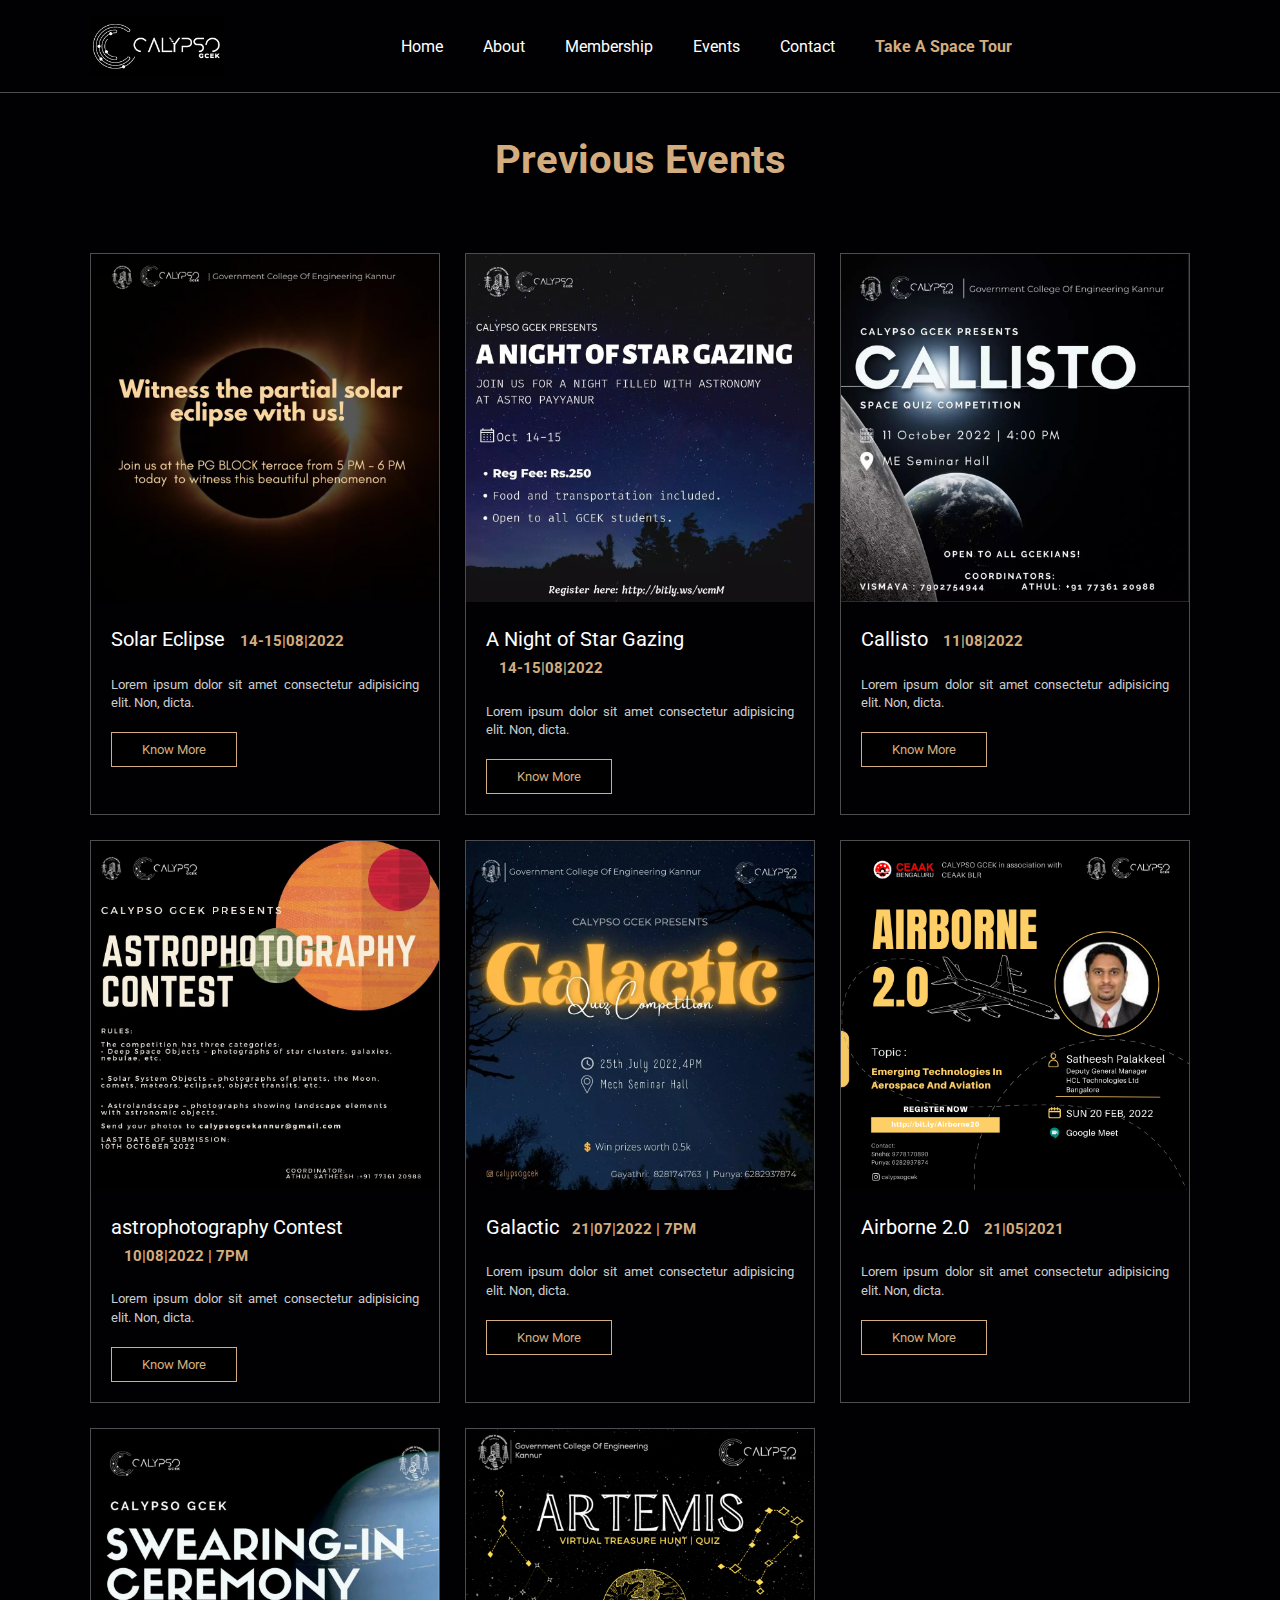
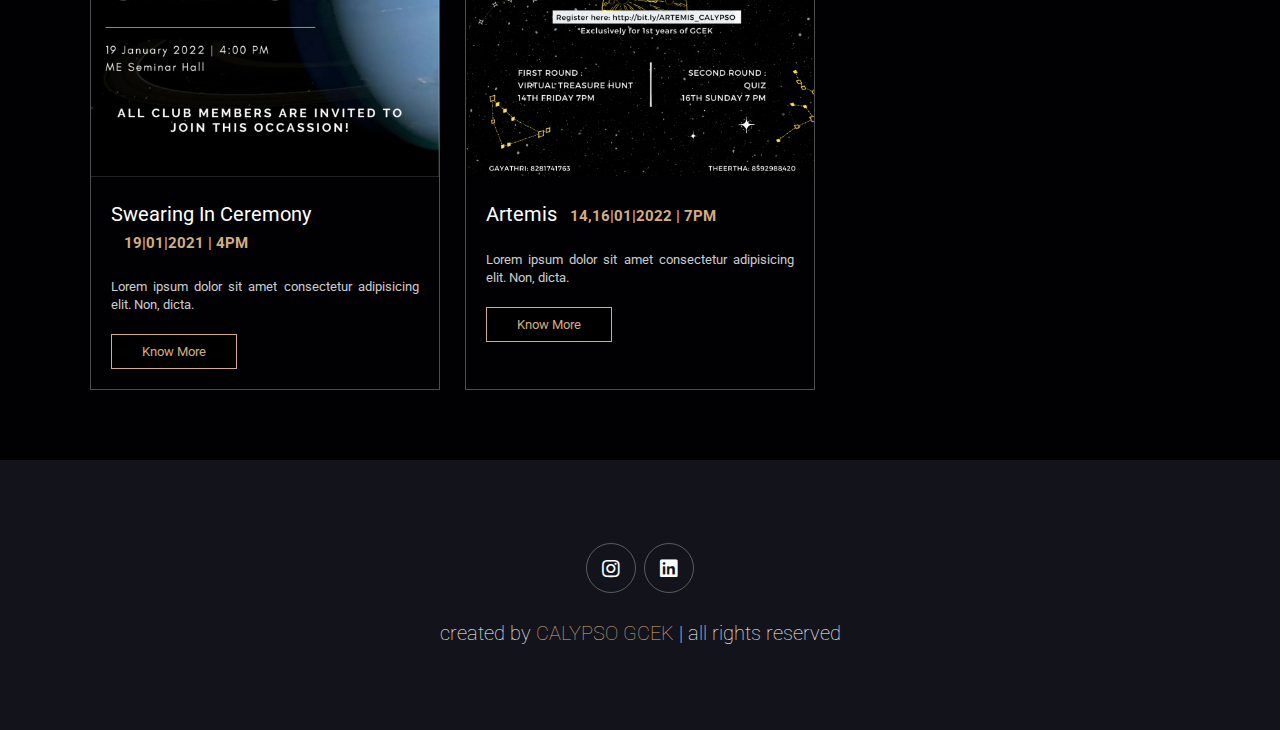
<file: events.html>
<!DOCTYPE html>
<html lang="en">
<head>
    <meta charset="UTF-8">
    <meta http-equiv="X-UA-Compatible" content="IE=edge">
    <meta name="viewport" content="width=device-width, initial-scale=1.0">
    <title>CALYPSO</title>

    <!-- font awesome cdn link  -->
    <link rel="stylesheet" href="https://cdnjs.cloudflare.com/ajax/libs/font-awesome/5.15.4/css/all.min.css">

    <!-- custom css file link  -->
    <link rel="stylesheet" href="css/style.css">

</head>
<body>
    <div id="cursor"></div>
    <div id="cursor-border"></div>  
<!-- header section starts  -->

<header class="header">

    <a href="index.html" class="logo">
        <img src="images/logo.png" alt="">
    </a>

    <nav class="navbar">
        <div class="dropdown"><button class="dropbtn"><a href="index.html" class="dropdowna">Home</a></button></div>
        <div class="dropdown"><button class="dropbtn"><a href="about us.html" class="dropdowna">About</a></button></div>
        <div class="dropdown"><button class="dropbtn"><a href="https://bit.ly/MembershipFormCalypso" class="dropdowna">Membership</a></button></div>
          <div class="dropdown">
            <button class="dropbtn"><a href="events.html" class="dropdowna">Events</a>
            </button>
            <!-- <div class="dropdown-content">
              <a href="#" class="dropdownaa">2022</a>
              <a href="#" class="dropdownaa">2021</a>
            </div> -->
          </div>
        <!-- <a href="#blogs">blogs</a> -->
        <div class="dropdown"><button class="dropbtn"><a  href="index.html#contact" class="dropdowna">Contact</a></button></div>
        <div class="dropdown"><button class="dropbtn"><a style="color:var(--main-color); font-weight: bold;" href="Explore.html" class="dropdowna">Take A Space Tour</a></button></div>
    </nav>

    <div class="icons">
        <!-- <div class="fas fa-search" id="search-btn"></div> -->
        <div class="fas fa-bars" id="menu-btn"></div>
    </div>

    <div class="search-form">
        <input type="search" id="search-box" placeholder="search here...">
        <label for="search-box" class="fas fa-search"></label>
    </div>

</header>
<!-- header section ends -->

<!-- about section starts  -->

<section class="about" id="about" style="padding-bottom:0;">
    <br><br>
    <br><br>
    <br><br>
    <!-- <h1 class="heading"> <span>PROGRAM</span>s</h1> -->

    <div class="content" style="padding-bottom:0; text-align: center;">
        <!-- <style>
            @keyframes animationname {
                0% {
                    transform: translateY(40px);
                }

                100% {
                    transform: translateY(0px);
                }
            }
        </style>
        <h2 data-aos="heading-show" class=""><span class="heading_background" style="text-align: center;">About Us</span>
        </h2> -->
        <h3 class="#" style="color: #d3ad7f; font-size: 4rem; padding-bottom: 0%;">Previous Events</h3>
    </div>

</section>

<!-- about section ends -->

<section class="blogs" id="blogs">

   <!-- set 1 -->
    <div class="box-container">
        <div class="box" onclick="location.href='event22list.html#solareclipse';">
            <div class="image">
                <img href="event22list.html#solareclipse" src="images/solareclipse.jpeg" alt="">
            </div>
            <div class="content">
                <a href="#" class="title">Solar Eclipse</a>
                <a href="#" class="btn1"><strong>14-15|08|2022</strong></a>
                <p>Lorem ipsum dolor sit amet consectetur adipisicing elit. Non, dicta.</p>
                <a href="event22list.html#solareclipse" class="btn">Know More</a>
            </div>
        </div>
        <div class="box" onclick="location.href='event22list.html#anightofstargazing ';">
            <div class="image">
                <img src="images/anightofstargazing.jpg" alt="">
            </div>
            <div class="content">
                <a href="#" class="title">A Night of Star Gazing</a>
                <a href="#" class="btn1"><strong>14-15|08|2022</strong></a>
                <p>Lorem ipsum dolor sit amet consectetur adipisicing elit. Non, dicta.</p>
                <a href="event22list.html#anightofstargazing" class="btn">Know More</a>
            </div>
        </div>
        <div class="box" onclick="location.href='event22list.html#callisto ';">
            <div class="image">
                <img src="images/callisto.jpg" alt="#airborne">
            </div>
            <div class="content">
                <a href="#" class="title">Callisto</a>
                <a href="#" class="btn1"><strong>11|08|2022</strong></a>
                <p>Lorem ipsum dolor sit amet consectetur adipisicing elit. Non, dicta.</p>
                <a href="event22list.html#callisto" class="btn">Know More</a>
            </div>
        </div>
    
        <div class="box" onclick="location.href='event22list.html#astrophotographycontest ';">
            <div class="image">
                <img src="images/astrophotography.jpg" alt="">
            </div>
            <div class="content">
                <a href="#" class="title">astrophotography Contest</a>
                <a href="#" class="btn1"><strong>10|08|2022 | 7PM</strong></a>
                <p>Lorem ipsum dolor sit amet consectetur adipisicing elit. Non, dicta.</p>
                <a href="event22list.html#astrophotographycontest" class="btn">Know More</a>
            </div>
        </div>
    
        <div class="box" onclick="location.href=' event22list.html#galactic';">
            <div class="image">
                <img src="images/galactic.jpg" alt="">
            </div>
            <div class="content">
                <a href="#" class="title">Galactic</a><a href="#" class="btn1"><strong>21|07|2022 | 7PM</strong></a>
                <p>Lorem ipsum dolor sit amet consectetur adipisicing elit. Non, dicta.</p>
                <a href="event22list.html#galactic" class="btn">Know More</a>
            </div>
        </div>

   
        <div class="box" onclick="location.href='event22list.html#airborne ';">
            <div class="image">
                <img src="images/Airborne2.png" alt="">
            </div>
            <div class="content">
                <a href="#" class="title">Airborne 2.0</a>
                <a href="#" class="btn1"><strong>21|05|2021</strong></a>
                <p>Lorem ipsum dolor sit amet consectetur adipisicing elit. Non, dicta.</p>
                <a href="event22list.html#airborne" class="btn">Know More</a>
            </div>
        </div>

        <div class="box" onclick="location.href='event22list.html#swearinginceremony ';">
            <div class="image">
                <img src="images/swearing in ceremony.jpg" alt="">
            </div>
            <div class="content">
                <a href="#" class="title">Swearing In Ceremony</a>
                <a href="#" class="btn1"><strong>19|01|2021 | 4PM</strong></a>
                <p>Lorem ipsum dolor sit amet consectetur adipisicing elit. Non, dicta.</p>
                <a href="event22list.html#swearinginceremony" class="btn">Know More</a>
            </div>
        </div>

        <div class="box" onclick="location.href='event22list.html#artemis ';">
            <div class="image">
                <img src="images/Artemis.gif" alt="">
            </div>
            <div class="content">
                <a href="#" class="title">Artemis</a><a href="#" class="btn1"><strong>14,16|01|2022 | 7PM</strong></a>
                <p>Lorem ipsum dolor sit amet consectetur adipisicing elit. Non, dicta.</p>
                <a href="event22list.html#artemis" class="btn">Know More</a>
            </div>
        </div>

    </div>


</section>


<!-- footer section starts  -->

<section class="footer">

    <div class="share">
        <a href="https://instagram.com/calypsogcek?igshid=YmMyMTA2M2Y=" class="fab fa-instagram"></a>
        <a href="https://www.linkedin.com/company/calypso-gcek/" class="fab fa-linkedin"></a>
    </div>

    <div class="credit">created by <span>CALYPSO GCEK</span> | all rights reserved</div>

</section>

<!-- footer section ends -->

















<!-- custom js file link  -->
<script src="js/script.js"></script>

</body>
</html>
</file>
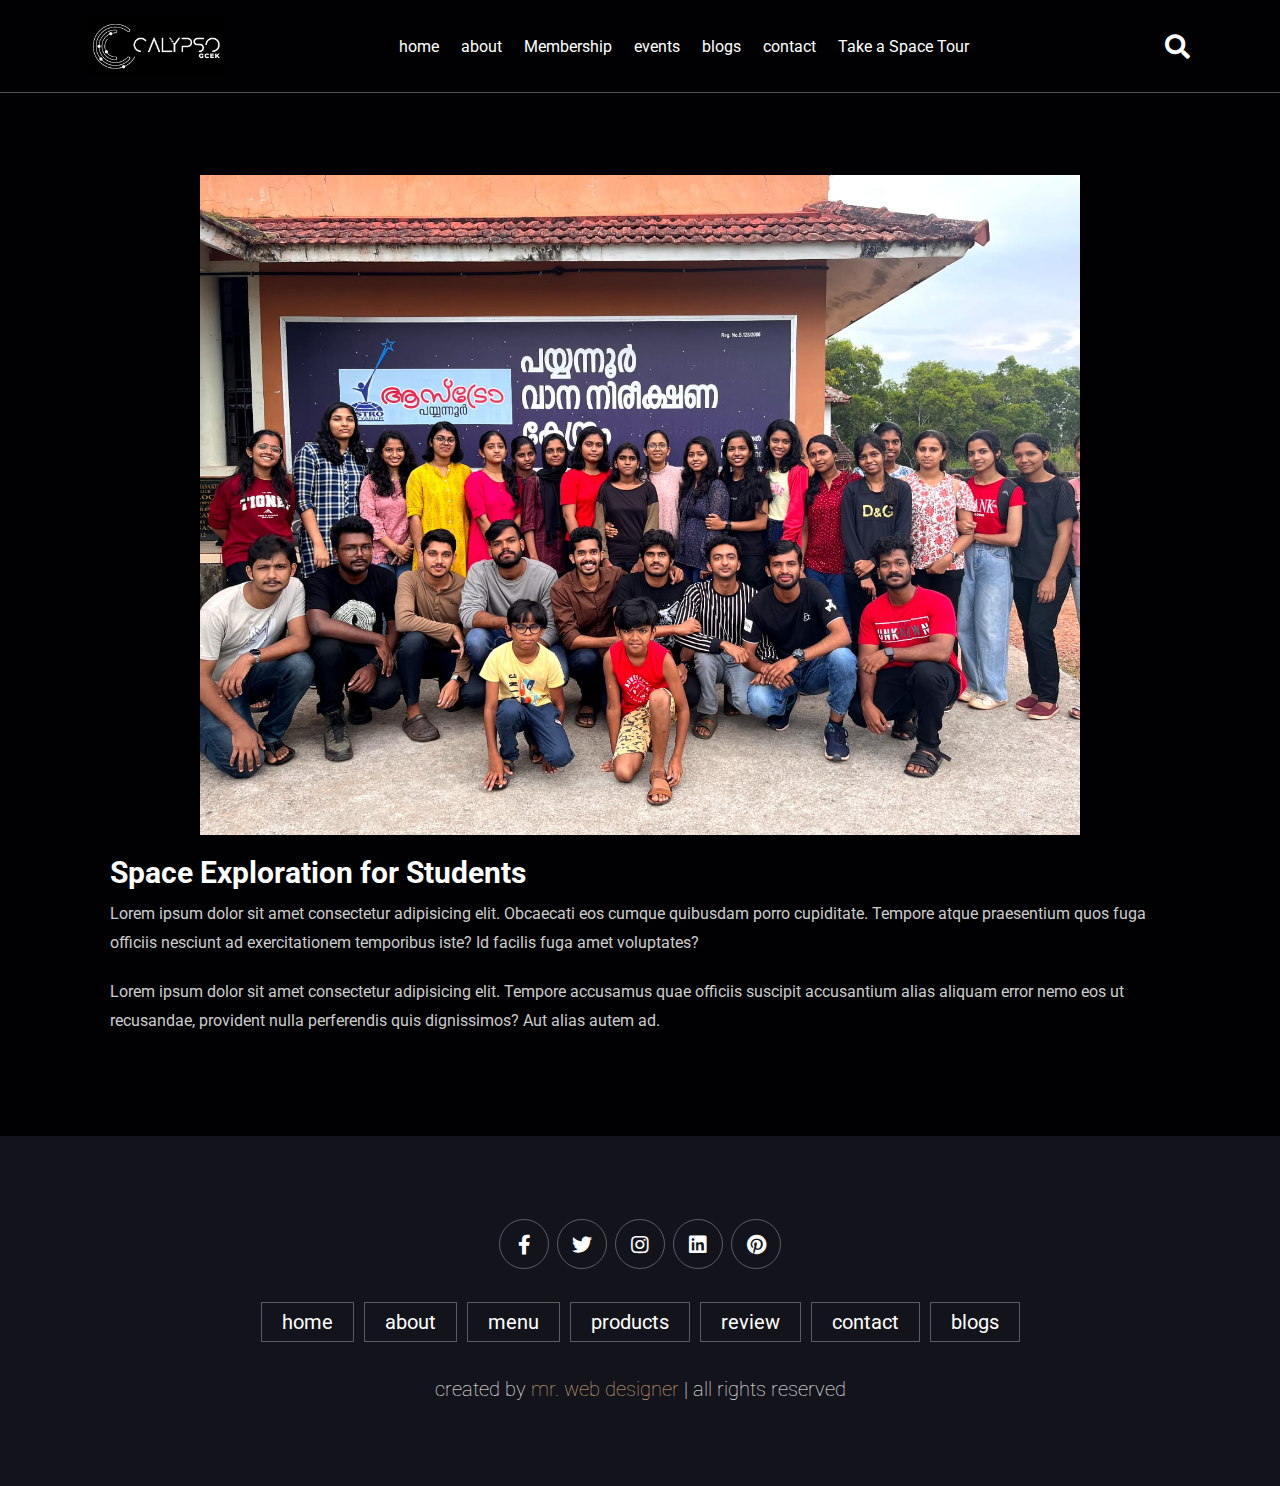
<file: membership.html>
<!DOCTYPE html>
<html lang="en">
<head>
    <meta charset="UTF-8">
    <meta http-equiv="X-UA-Compatible" content="IE=edge">
    <meta name="viewport" content="width=device-width, initial-scale=1.0">
    <title>CALYPSO</title>

    <!-- font awesome cdn link  -->
    <link rel="stylesheet" href="https://cdnjs.cloudflare.com/ajax/libs/font-awesome/5.15.4/css/all.min.css">

    <!-- custom css file link  -->
    <link rel="stylesheet" href="css/style.css">

</head>
<body>
    
<!-- header section starts  -->

<header class="header">

    <a href="index.html" class="logo">
        <img src="images/logo.png" alt="">
    </a>

    <nav class="navbar">
        <a href="index.html">home</a>
        <a href="#about">about</a>
        <a href="#menu">Membership</a>
        <a href="events.html">events</a>
        <a href="#blogs">blogs</a>
        <a href="#contact">contact</a>
        <a href="Explore.html" >Take a Space Tour</a>
        
    </nav>

    <div class="icons">
        <div class="fas fa-search" id="search-btn"></div>
        <div class="fas fa-bars" id="menu-btn"></div>
    </div>

    <div class="search-form">
        <input type="search" id="search-box" placeholder="search here...">
        <label for="search-box" class="fas fa-search"></label>
    </div>


</header>

<!-- header section ends -->

<!-- about section starts  -->

<section class="about" id="about">
    <h1 class="heading"> <span></span> </h1>
    <h1 class="heading"> <span></span> </h1>
    <h1 class="heading"> <span></span> </h1>
    <!-- <h1 class="heading"> <span>POST</span>-1</h1> -->

    <div class="row">

        <div class="image">
            <img style="width: 80%; display: flex; justify-content: center; margin: auto;" src="images/about.jpeg" alt="">
        </div>


    </div>
    <div class="row">
        <div class="content">
            <h3>Space Exploration for Students</h3>
            <p>Lorem ipsum dolor sit amet consectetur adipisicing elit. Obcaecati eos cumque quibusdam porro cupiditate. Tempore atque praesentium quos fuga officiis nesciunt ad exercitationem temporibus iste? Id facilis fuga amet voluptates?</p>
        <p>Lorem ipsum dolor sit amet consectetur adipisicing elit. Tempore accusamus quae officiis suscipit accusantium alias aliquam error nemo eos ut recusandae, provident nulla perferendis quis dignissimos? Aut alias autem ad.</p>
        </div>

    </div>
</section>

<!-- about section ends -->


<!-- footer section starts  -->

<section class="footer">

    <div class="share">
        <a href="#" class="fab fa-facebook-f"></a>
        <a href="#" class="fab fa-twitter"></a>
        <a href="#" class="fab fa-instagram"></a>
        <a href="#" class="fab fa-linkedin"></a>
        <a href="#" class="fab fa-pinterest"></a>
    </div>

    <div class="links">
        <a href="#">home</a>
        <a href="#">about</a>
        <a href="#">menu</a>
        <a href="#">products</a>
        <a href="#">review</a>
        <a href="#">contact</a>
        <a href="#">blogs</a>
    </div>

    <div class="credit">created by <span>mr. web designer</span> | all rights reserved</div>

</section>

<!-- footer section ends -->

















<!-- custom js file link  -->
<script src="js/script.js"></script>

</body>
</html>
</file>
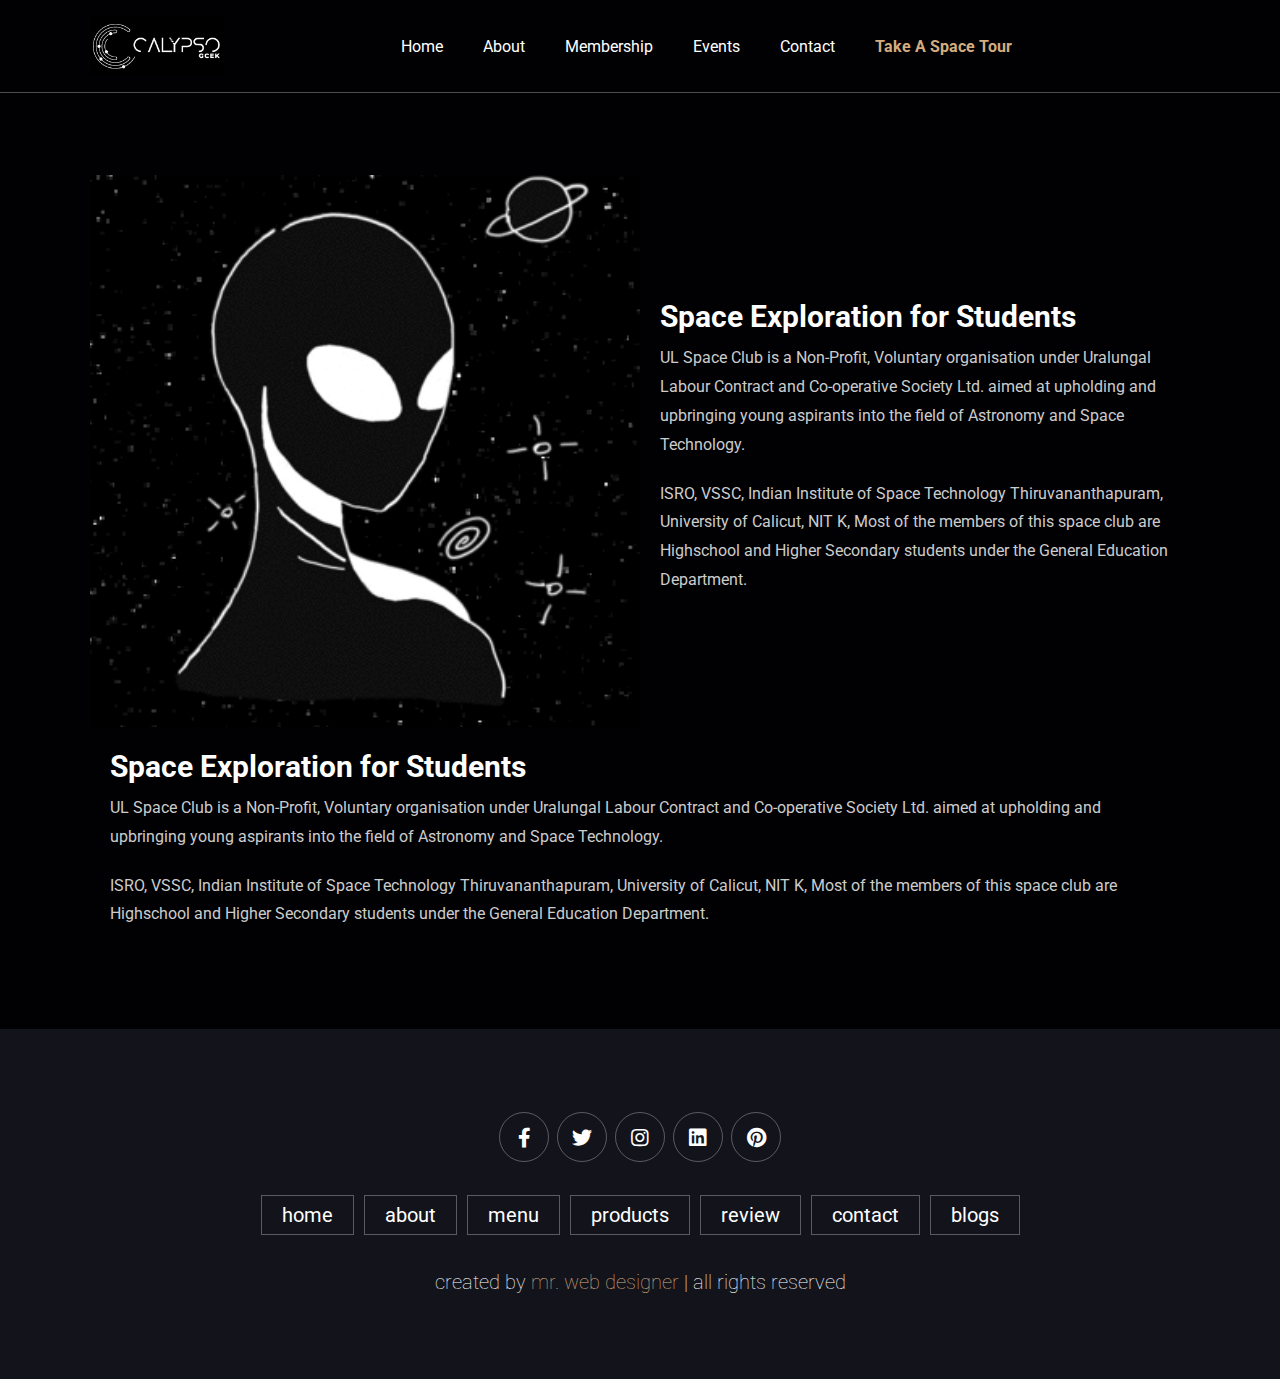
<file: post-1.html>
<!DOCTYPE html>
<html lang="en">
<head>
    <meta charset="UTF-8">
    <meta http-equiv="X-UA-Compatible" content="IE=edge">
    <meta name="viewport" content="width=device-width, initial-scale=1.0">
    <title>CALYPSO</title>

    <!-- font awesome cdn link  -->
    <link rel="stylesheet" href="https://cdnjs.cloudflare.com/ajax/libs/font-awesome/5.15.4/css/all.min.css">

    <!-- custom css file link  -->
    <link rel="stylesheet" href="css/style.css">

</head>
<body>
    <div id="cursor"></div>
<div id="cursor-border"></div>    
<!-- header section starts  -->

<header class="header">

    <a href="index.html" class="logo">
        <img src="images/logo.png" alt="">
    </a>

    <nav class="navbar">
        <div class="dropdown"><button class="dropbtn"><a href="index.html" class="dropdowna">Home</a></button></div>
        <div class="dropdown"><button class="dropbtn"><a href="about us.html" class="dropdowna">About</a></button></div>
        <div class="dropdown"><button class="dropbtn"><a href="https://bit.ly/MembershipFormCalypso" class="dropdowna">Membership</a></button></div>
          <div class="dropdown">
            <button class="dropbtn"><a href="events.html" class="dropdowna">Events</a>
            </button>
            <!-- <div class="dropdown-content">
              <a href="#" class="dropdownaa">2022</a>
              <a href="#" class="dropdownaa">2021</a>
            </div> -->
          </div>
        <!-- <a href="#blogs">blogs</a> -->
        <div class="dropdown"><button class="dropbtn"><a  href="index.html#contact" class="dropdowna">Contact</a></button></div>
        <div class="dropdown"><button class="dropbtn"><a style="color:var(--main-color); font-weight: bold;" href="Explore.html" class="dropdowna">Take A Space Tour</a></button></div>
    </nav>

    <div class="icons">
        <!-- <div class="fas fa-search" id="search-btn"></div> -->
        <div class="fas fa-bars" id="menu-btn"></div>
    </div>

    <div class="search-form">
        <input type="search" id="search-box" placeholder="search here...">
        <label for="search-box" class="fas fa-search"></label>
    </div>

</header>

<!-- header section ends -->

<!-- about section starts  -->

<section class="about" id="about">
    <h1 class="heading"> <span></span> </h1>
    <h1 class="heading"> <span></span> </h1>
    <h1 class="heading"> <span></span> </h1>


    <!-- <h1 class="heading"> <span>POST</span>-1</h1> -->

    <div class="row">

        <div class="image">
            <img src="images/alien.gif" alt="">
        </div>

        <div class="content">
            <h3>Space Exploration for Students</h3>
            <p>UL Space Club is a Non-Profit, Voluntary organisation under Uralungal Labour Contract and Co-operative Society Ltd. aimed at upholding and upbringing young aspirants into the field of Astronomy and Space Technology.</p>
            <p>ISRO, VSSC, Indian Institute of Space Technology Thiruvananthapuram, University of Calicut, NIT K, Most of the members of this space club are Highschool and Higher Secondary students under the General Education Department.</p>
        </div>
        <div class="content">
            <h3>Space Exploration for Students</h3>
            <p>UL Space Club is a Non-Profit, Voluntary organisation under Uralungal Labour Contract and Co-operative Society Ltd. aimed at upholding and upbringing young aspirants into the field of Astronomy and Space Technology.</p>
            <p>ISRO, VSSC, Indian Institute of Space Technology Thiruvananthapuram, University of Calicut, NIT K, Most of the members of this space club are Highschool and Higher Secondary students under the General Education Department.</p>
        </div>

    </div>

</section>

<!-- about section ends -->


<!-- footer section starts  -->

<section class="footer">

    <div class="share">
        <a href="#" class="fab fa-facebook-f"></a>
        <a href="#" class="fab fa-twitter"></a>
        <a href="#" class="fab fa-instagram"></a>
        <a href="#" class="fab fa-linkedin"></a>
        <a href="#" class="fab fa-pinterest"></a>
    </div>

    <div class="links">
        <a href="#">home</a>
        <a href="#">about</a>
        <a href="#">menu</a>
        <a href="#">products</a>
        <a href="#">review</a>
        <a href="#">contact</a>
        <a href="#">blogs</a>
    </div>

    <div class="credit">created by <span>mr. web designer</span> | all rights reserved</div>

</section>

<!-- footer section ends -->

















<!-- custom js file link  -->
<script src="js/script.js"></script>

</body>
</html>
</file>
<file: css/style.css>
@import url('https://fonts.googleapis.com/css2?family=Roboto:wght@100;300;400;500;700&display=swap');

:root{
    --main-color:#d3ad7f;
    --black:hsl(240, 16%, 9%);
    --bg:#010103;
    --border:.1rem solid rgba(255,255,255,.3);
}

*{
    font-family: 'Roboto', sans-serif;
    margin:0; padding:0;
    box-sizing: border-box;
    outline: none; border:none;
    text-decoration: none;
    /* text-transform: capitalize; */
    transition: .2s linear;
}

html{
    font-size: 62.5%;
    overflow-x: hidden;
    scroll-padding-top: 9rem;
    scroll-behavior: smooth;
}

html::-webkit-scrollbar{
    width: .8rem;
}

html::-webkit-scrollbar-track{
    background: transparent;
}

html::-webkit-scrollbar-thumb{
    background: #fff;
    border-radius: 5rem;
}

body{
    background: var(--bg);
}

#cursor {
    position: fixed;
    top: -5px;
    left: -5px;
    width: 10px;
    height: 10px;
    background-color: white;
    border-radius: 30%;
    pointer-events: none;
    z-index: 999;
  }
  
  #cursor-border {
    --size: 50px;
    position: fixed;
    top: calc(var(--size) / -2);
    left: calc(var(--size) / -2);
    width: var(--size);
    height: var(--size);
    border-radius: 50%;
    box-shadow: 0 0 0 1px #d3ad7f;
    pointer-events: none;
    transition: top 0.15s ease-out, left 0.15s ease-out, width 0.15s ease-out,
      height 0.15s ease-out, background-color 0.15s ease-out;
    z-index: 999;
  }
  
  /* input {
    font-family: "Century Gothic", sans-serif;
    font-size: 2rem;
    padding: 1rem 2rem;
    background-color: transparent;
    color: #64ffda;
    border: 1px solid #64ffda;
    border-radius: 0;
    box-shadow: 0 0 10px #64ffda, 0 0 10px #64ffda inset;
    text-shadow: 0 0 5px #64ffda, 0 0 10px #64ffda;
    transition: 0.3s ease-out;
  }
   */
  input:hover {
    color: black;
    background-color: #024635;
    border-color: #023227;
    box-shadow: 0 0 80px #001b15;
  }
  
  /* input:active {
    transform: scale(0.85);
    box-shadow: 0 0 30px #64ffda;
  }
  
  input:nth-of-type(2) {
    margin-left: 2rem;
    color: white;
    border: 1px solid white;
    box-shadow: 0 0 10px white, 0 0 10px white inset;
    text-shadow: 0 0 5px white, 0 0 10px white;
  } */
  
  input:nth-of-type(2):hover {
    color: black;
    background-color: white;
    border-color: white;
    box-shadow: 0 0 80px white;
  }
  
  input:nth-of-type(2):active {
    transform: scale(0.85);
    box-shadow: 0 0 30px white;
  }
  
  hr.fade {
    padding: auto;
    margin: auto;
    width: 85%;
    border: 0;
    height: 1px;
    /* background-image: -webkit-linear-gradient(left, #f0f0f0, #8c8b8b, #f0f0f0);
    background-image: -moz-linear-gradient(left, #f0f0f0, #8c8b8b, #f0f0f0);
    background-image: -ms-linear-gradient(left, #f0f0f0, #8c8b8b, #f0f0f0);
    background-image: -o-linear-gradient(left, #f0f0f0, #8c8b8b, #f0f0f0);
    border-width: 0 0 1px; */
    color: skyblue;
    border-image: linear-gradient(90deg, rgba(219, 216, 216, 0), skyblue 50%, rgba(230, 231, 231, 0) 100%) 0 0 100%;
    border-style: solid;
  }
  
  hr {
    border: 0;
    clear:both;
    display:block;
    margin: 5% 0;
    width: 100%;
    background-color:#50504a;
    height: 0.5px;
  }


section{
    padding:7rem 7%;
}

.heading{
    color:#d3ad7f;
    text-transform: uppercase;
    padding-bottom: 3.5rem;
    font-size: 3rem;
}

.heading span{
    color:var(--main-color);
    text-transform: uppercase;
}

.btn{
    margin-top: 1rem;
    display: inline-block;
    padding:.9rem 3rem;
    font-size: 1.7rem;
    color:#fff;
    background: var(--main-color);
    cursor: pointer;
}

.btn:hover{
    letter-spacing: .2rem;
}

.btn1{
    margin-left: 0.8rem;
    margin-bottom: 3.5%;
    display: inline-block;
    padding:0.5rem 0.5rem;
    font-size: 1.5rem;
    color:#d3ad7f;
    border-color: white;
    border-width: 3.5rem;
    cursor: pointer;
}




.header{
    background: var(--bg);
    display: flex;
    align-items: center;
    justify-content: space-between;
    padding:1.5rem 7%;
    border-bottom: var(--border);
    position: fixed;
    top:0; left: 0; right: 0;
    z-index: 1000;
}

.header .logo img{
    height: 6rem;
}

.header .navbar a{
    margin:0 1rem;
    font-size: 1.6rem;
    color:#fff;
}

/* .dropdown-content a:hover{
    color:var(--main-color);
    border-bottom: .1rem solid var(--main-color);
    padding-bottom: .5rem;
} */



.header .icons div{
    color:#fff;
    cursor: pointer;
    font-size: 2.5rem;
    margin-left: 2rem;
}

.header .icons div:hover{
    color:var(--main-color);
}

#menu-btn{
    display: none;
}

.header .search-form{
    position: absolute;
    top:115%; right: 7%;
    background: #fff;
    width: 50rem;
    height: 5rem;
    display: flex;
    align-items: center;
    transform: scaleY(0);
    transform-origin: top;
}

.header .search-form.active{
    transform: scaleY(1);
}

.header .search-form input{
    height: 100%;
    width: 100%;
    font-size: 1.6rem;
    color:var(--black);
    padding:1rem;
    text-transform: none;
}

.header .search-form label{
    cursor: pointer;
    font-size: 2.2rem;
    margin-right: 1.5rem;
    color:var(--black);
}

.header .search-form label:hover{
    color:var(--main-color);
}

.header .cart-items-container{
    position: absolute;
    top:100%; right: -100%;
    height: calc(100vh - 9.5rem);
    width: 35rem;
    background: #fff;
    padding:0 1.5rem;
}

.header .cart-items-container.active{
    right: 0;
}

.header .cart-items-container .cart-item{
    position: relative;
    margin:2rem 0;
    display: flex;
    align-items: center;
    gap:1.5rem;
}

.header .cart-items-container .cart-item .fa-times{
    position: absolute;
    top:1rem; right: 1rem;
    font-size: 2rem;
    cursor: pointer;
    color: var(--black);
}

.header .cart-items-container .cart-item .fa-times:hover{
    color:var(--main-color);
}

.header .cart-items-container .cart-item img{
    height: 7rem;
}

.header .cart-items-container .cart-item .content h3{
    font-size: 2rem;
    color:var(--black);
    padding-bottom: .5rem;
}

.header .cart-items-container .cart-item .content .price{
    font-size: 1.5rem;
    color:var(--main-color);
}

.header .cart-items-container .btn{
    width: 100%;
    text-align: center;
}


/* The dropdown container */
.dropdown {
    /* display: flex;
    align-items: center; */
    float:left;
    overflow: hidden;
  }
  
  /* Dropdown button */
  .dropdown .dropbtn {
    font-size: 16px;
    border: none;
    padding: 0 1rem;
    outline: none;
    color: white;
    background-color: inherit;
    font-family: inherit; /* Important for vertical align on mobile phones */
    margin: 0; /* Important for vertical align on mobile phones */
  }
  .dropdown .dropbtn .dropdowna{
    font-size: 16px;
    border: none;
    padding: 0 1rem;
    outline: none;
    color: white;
    background-color: inherit;
    font-family: inherit; /* Important for vertical align on mobile phones */
    margin: 0; /* Important for vertical align on mobile phones */
  }
  .dropdown .dropbtn .dropdowna:hover{
    color:var(--main-color);
    border-bottom: .5rem solid var(--main-color);
}
  .dropdown-content .dropdownaa{
    color:white;
  }
  .dropdown-content .dropdownaa:hover{
    color:var(--main-color);
  }

  
  /* Dropdown content (hidden by default) */
  .dropdown-content {
    display: none;
    position: absolute;
    min-width: 160px;
    background-color: #000000;
    box-shadow: 0px 8px 16px 0px rgba(0,0,0,0.2);
    z-index: 1;
  }
  
  /* Links inside the dropdown */
  .dropdown-content a {
    float: none;
    color: white;
    background-color: black;
    padding: 15px 16px;
    text-decoration: none;
    display: block;
  }
  
  /* Add a grey background color to dropdown links on hover */
  /* .dropdown-content a:hover {
    background-color: #ddd;
  } */
  
  /* Show the dropdown menu on hover */
  .dropdown:hover .dropdown-content {
    display: block;
  }

.home{
    min-height: 100vh;
    display: flex;
    align-items: center;
    background:url(../images/home-img.jpeg) no-repeat;
    background-size: cover;
    background-position: center;
}



.home .content{
    max-width: 60rem;
    padding-top: 10rem;
}

.home .content h3{
    font-size: 6rem;
    text-transform: uppercase;
    color:#fff;
}

.home .content p{
    font-size: 1.75rem;
    font-weight: light;
    line-height: 1.8;
    padding:1rem 0;
    color:#eee;
}

.about .row{
    display: flex;
    align-items: center;
    background:var(--bg);
    flex-wrap: wrap;
}

.about .row .image{
    flex:1 1 45rem;
}

.about .row .image img{
    width: 100%;
}
.about .row .content{
    flex:1 1 45rem;
    padding:2rem;
}

.about .row .content h3{
    font-size: 3rem;
    color:#fff;
}

.about .row .content p{
    font-size: 1.6rem;
    color:#ccc;
    padding:1rem 0;
    /* text-align: justify; */
    line-height: 1.8;
}

.menu .box-container{
    display: grid;
    grid-template-columns: repeat(auto-fit, minmax(30rem, 1fr));
    gap:1.5rem;
}

.menu .box-container .box{
    padding:5rem;
    text-align: center;
    border:var(--border);    
}

.menu .box-container .box img{
    height: 10rem;
}

.menu .box-container .box h3{
    color: #fff;
    font-size: 2rem;
    padding:1rem 0;
}

.menu .box-container .box .price{
    color: #fff;
    font-size: 2.5rem;
    padding:.5rem 0;
}

.menu .box-container .box .price span{
    font-size: 1.5rem;
    text-decoration: line-through;
    font-weight: lighter;
}

.menu .box-container .box:hover{
    background:#fff;
}

.menu .box-container .box:hover > *{
    color:var(--black);
}

.contact .row{
    display: flex;
    background:var(--black);
    flex-wrap: wrap;
    gap:1rem;
}

.contact .row .map{
    flex:1 1 45rem;
    width: 100%;
    object-fit: cover;
}

.contact .row form{
    flex:1 1 45rem;
    padding:5rem 2rem;
    text-align: center;
}

.contact .row form h3{
    text-transform: uppercase;
    font-size: 3.5rem;
    color:#fff;
}

.contact .row form .inputBox{
    display: flex;
    align-items: center;
    margin-top: 2rem;
    margin-bottom: 2rem;
    background:var(--bg);
    border:var(--border);
}

.contact .row form .inputBox span{
    color:#fff;
    font-size: 2rem;
    padding-left: 2rem;
}

.contact .row form .inputBox input{
    width: 100%;
    padding:2rem;
    font-size: 1.7rem;
    color:#fff;
    text-transform: none;
    background:none;
}

.heading_background {
    color: transparent;
    -webkit-text-stroke: 1px rgba(255, 255, 255, 0.203);
    position: absolute;
    display: block;
    font-size: 5.5rem;
    font-weight: 600;
    padding-bottom: -200px;
    line-height: 0.01;
    z-index: 1;
    text-align: center;
    align-items: center;
}


.blogs .box-container{
    display: grid;
    grid-template-columns: repeat(3, minmax(15rem, 1fr));
    gap:2.5rem;
}

.blogs .box-container1{
    display: grid;
    grid-template-columns: repeat(4, minmax(15rem, 1fr));
    gap:2.5rem;
}

.blogs .box-container .box{
    border:var(--border);  
}
.blogs .box-container .box:hover{
    background-color: rgba(128, 128, 128, 0.238); 
}
.blogs .box-container .box .image{
    height: auto;
    overflow:hidden;
    width: 100%;
}

.blogs .box-container .box .image img{
    height: 100%;
    object-fit: cover;
    width: 100%;
}

.blogs .box-container .box:hover .image img{
    transform: scale(1.2);
}

.blogs .box-container .box .content{
    padding:2rem;
}

.blogs .box-container .box .content .title{
    font-size: 2rem;
    line-height: 1.5;
    color:#ffffff;
}

.blogs .box-container .box .content .title:hover{
    color:var(--main-color);
}

.blogs .box-container .box .content span{
    color:var(--main-color);
    display: block;
    padding-top: 1rem;
    font-size: 1.5rem;
}

.blogs .box-container .box .content p{
    font-size: 1.3rem;
    line-height: 1.4;
    color:#ccc;
    padding:1rem 0;
    text-align: justify;
}

.blogs .box-container .box .content  .btn{
    margin-top: 1rem;
    display: inline-block;
    padding:.9rem 3rem;
    font-size: 1.3rem;
    color: var(--main-color);
    background: black;
    border: 1px solid var(--main-color);
    cursor: pointer;
}

.blogs .box-container .box .content  .btn:hover{
    letter-spacing: .1rem;
    background-color: var(--main-color);
    border: 1px solid rgba(255, 255, 255, 0.334);
    color: white;
}

.footer{
    background:var(--black);
    text-align: center;
}

.footer .share{
    padding:1rem 0;
}

.footer .share a{
    height: 5rem;
    width: 5rem;
    line-height: 5rem;
    font-size: 2rem;
    color:#fff;
    border:var(--border);
    margin:.3rem;
    border-radius: 50%;
}

.footer .share a:hover{
    background-color: var(--main-color);
}

.footer .links{
    display: flex;
    justify-content: center;
    flex-wrap: wrap;
    padding:2rem 0;
    gap:1rem;
}

.footer .links a{
    padding:.7rem 2rem;
    color:#fff;
    border:var(--border);
    font-size: 2rem;
}

.footer .links a:hover{
    background:var(--main-color);
}

.footer .credit{
    font-size: 2rem;
    color:#fff;
    font-weight: lighter;
    padding:1.5rem;
}

.footer .credit span{
    color:var(--main-color);
}













/* media queries  */
@media (max-width:991px){

.home{
    min-height: 90vh;
}
    html{
        font-size: 55%;
    }

    .header{
        padding:1.5rem 2rem;
    }

    section{
        padding:0 5% 8rem;
    }
}

@media (max-width:768px){
    .dropdown-content .dropdownaa{
        color:white;
      }
      .dropdown-content .dropdownaa:hover{
        color:var(--main-color);
      }
      
    .heading_background {
        font-size: 4rem;
    }
    #cursor {
    display: none;
    }
    #cursor-border {
    display: none;
    }
    .home .content{
        padding-top: 0%;
    }
    section{
        padding:3rem 5% 5rem;
    }
    #menu-btn{
        display: inline-block;
    }
    .header .navbar{
        position: absolute;
        top:100%; right: -100%;
        background: black;
        width: 30rem;
        height: calc(100vh - 9.5rem);
    }

    .header .navbar.active{
        right:0;
    }

    .header .navbar a{
        color:white;
        display: block;
        margin:1.5rem;
        padding:.5rem;
        font-size: 2rem;
    }
    /* .dropdown .dropbtn.active {
        right:0;
        display: block;
        font-size: 16px;
        border: none;
        padding: 0 1rem;
        outline: none;
        color: white;
        background-color: inherit;
        font-family: inherit; 
        margin: 0; 
    }
    .dropdown .dropbtn .dropdowna:before {
        display: block;
    } */
    .dropdown .dropbtn .dropdowna{
        width: 200px;
        text-align: left;
        color:var(--white);
        display: block;
        margin:1.5rem;
        padding:.5rem;
        font-size: 2rem;
        /* font-size: 16px;
        border: none;
        padding: 0 1rem;
        outline: none;
        color: white;
        background-color: inherit;
        font-family: inherit;
        margin: 0;  */
        
      } 

      .dropdown .dropbtn .dropdowna:hover{
        color:var(--white);
        /* border-bottom: .5rem solid var(--main-color); */
    }
    .header .search-form{
        width: 90%;
        right: 2rem;
    }

    .home{
        background-position: left;
        justify-content: center;
        text-align: center;
    }

    .home .content h3{
        font-size: 4.5rem;
    }

    .home .content p{
        font-size: 1.5rem;
    }
    .blogs .box-container .box .content .title{
font-size: 2.5rem;
    }
    .blogs .box-container .box .content .btn1{
font-size: 2.5rem;

    }
    .blogs .box-container .box .content p{
        font-size: 1.6rem;
    }

    .blogs .content .btn{
        display: inline-block;
    text-align: center;
    align-items: center;
    margin: auto;
    }
    .blogs .box-container{
        display: grid;
        grid-template-columns: repeat(1, minmax(15rem, 1fr));
        gap:2.5rem;
        padding: 2%;
        text-align: center;
    }
    .footer .credit {
        font-size: 1.75rem;
        color: #fff;
        font-weight: lighter;
        padding: 0.5rem;
    }

}

@media (max-width:450px){

    html{
        font-size: 50%;
    }
    .blogs .box-container{
        display: grid;
        grid-template-columns: repeat(1, minmax(15rem, 1fr));
        gap:2.5rem;
        padding: 2%;
    }

}
</file>
<file: css/style1.css>
:root{
    --main-color:#d3ad7f;
    --black:#13131a;
    --bg:#010103;
    --border:.1rem solid rgba(255,255,255,.3);
}

*{
    font-family: "Mohave", sans-serif;
    -webkit-font-smoothing: antialiased;
    -moz-osx-font-smoothing: grayscale;
    margin:0; padding:0;
    box-sizing: border-box;
    outline: none; border:none;
    text-decoration: none;
    transition: .2s linear;
}
  
  
html{
    font-size: 62.5%;
    overflow-x: hidden;
    scroll-padding-top: 9rem;
    scroll-behavior: smooth;
}

html::-webkit-scrollbar{
    width: .8rem;
}

html::-webkit-scrollbar-track{
    background: transparent;
}

html::-webkit-scrollbar-thumb{
    background: #fff;
    border-radius: 5rem;
}

body{
    background: var(--bg);
}

section{
    padding:2rem 7%;
}

.heading{
    text-align: center;
    color:#fff;
    padding-bottom: 3.5rem;
    font-size: 2.5rem;
}

.heading span{
    color:var(--main-color);
}

.btn{
    margin-top: 1rem;
    display: inline-block;
    padding:.9rem 3rem;
    font-size: 1.7rem;
    color:#fff;
    background: var(--main-color);
    cursor: pointer;
}

.btn:hover{
    letter-spacing: .2rem;
}

.header{
    background: white;
    display: flex;
    align-items: center;
    justify-content: space-between;
    padding:1.5rem 7%;
    border-bottom: var(--border);
    position: fixed;
    top:0; left: 0; right: 0;
    z-index: 1000;
}

.header .logo img{
    height: 6rem;
}

.header .navbar a{
    margin:0 1rem;
    font-size: 1.6rem;
    color:#fff;
}

.header .navbar a:hover{
    color:var(--main-color);
    border-bottom: .1rem solid var(--main-color);
    padding-bottom: .5rem;
}

.header .icons div{
    color:#fff;
    cursor: pointer;
    font-size: 2.5rem;
    margin-left: 2rem;
}

.header .icons div:hover{
    color:var(--main-color);
}

#menu-btn{
    display: none;
}

.header .search-form{
    position: absolute;
    top:115%; right: 7%;
    background: #fff;
    width: 50rem;
    height: 5rem;
    display: flex;
    align-items: center;
    transform: scaleY(0);
    transform-origin: top;
}

.header .search-form.active{
    transform: scaleY(1);
}

.header .search-form input{
    height: 100%;
    width: 100%;
    font-size: 1.6rem;
    color:var(--black);
    padding:1rem;
    text-transform: none;
}

.header .search-form label{
    cursor: pointer;
    font-size: 2.2rem;
    margin-right: 1.5rem;
    color:var(--black);
}

.header .search-form label:hover{
    color:var(--main-color);
}

h3{
    font-family: 'Zen Antique', sans-serif;
}

.home{
    min-height: 100vh;
    display: flex;
    align-items: center;
    background:url(../images/home-img.jpeg) no-repeat;
    background-size: cover;
    background-position: center;
}



.home .content{
    max-width: 60rem;
}

.home .content h3{
    font-size: 6rem;
    color:#fff;
}

.home .content p{
    font-size: 2rem;
    font-weight: lighter;
    line-height: 1.8;
    padding:1rem 0;
    color:#eee;
}













/* media queries  */
@media (max-width:991px){

    html{
        font-size: 55%;
    }

    .header{
        padding:1.5rem 2rem;
    }

    section{
        padding:2rem;
    }

}

@media (max-width:768px){

    #menu-btn{
        display: inline-block;
    }

    .header .navbar{
        position: absolute;
        top:100%; right: -100%;
        background: #fff;
        width: 30rem;
        height: calc(100vh - 9.5rem);
    }

    .header .navbar.active{
        right:0;
    }

    .header .navbar a{
        color:var(--black);
        display: block;
        margin:1.5rem;
        padding:.5rem;
        font-size: 2rem;
    }

    .header .search-form{
        width: 90%;
        right: 2rem;
    }

    .home{
        background-position: left;
        justify-content: center;
        text-align: center;
    }

    .home .content h3{
        font-size: 4.5rem;
    }

    .home .content p{
        font-size: 1.5rem;
    }

}

@media (max-width:450px){

    html{
        font-size: 50%;
    }

}
</file>
